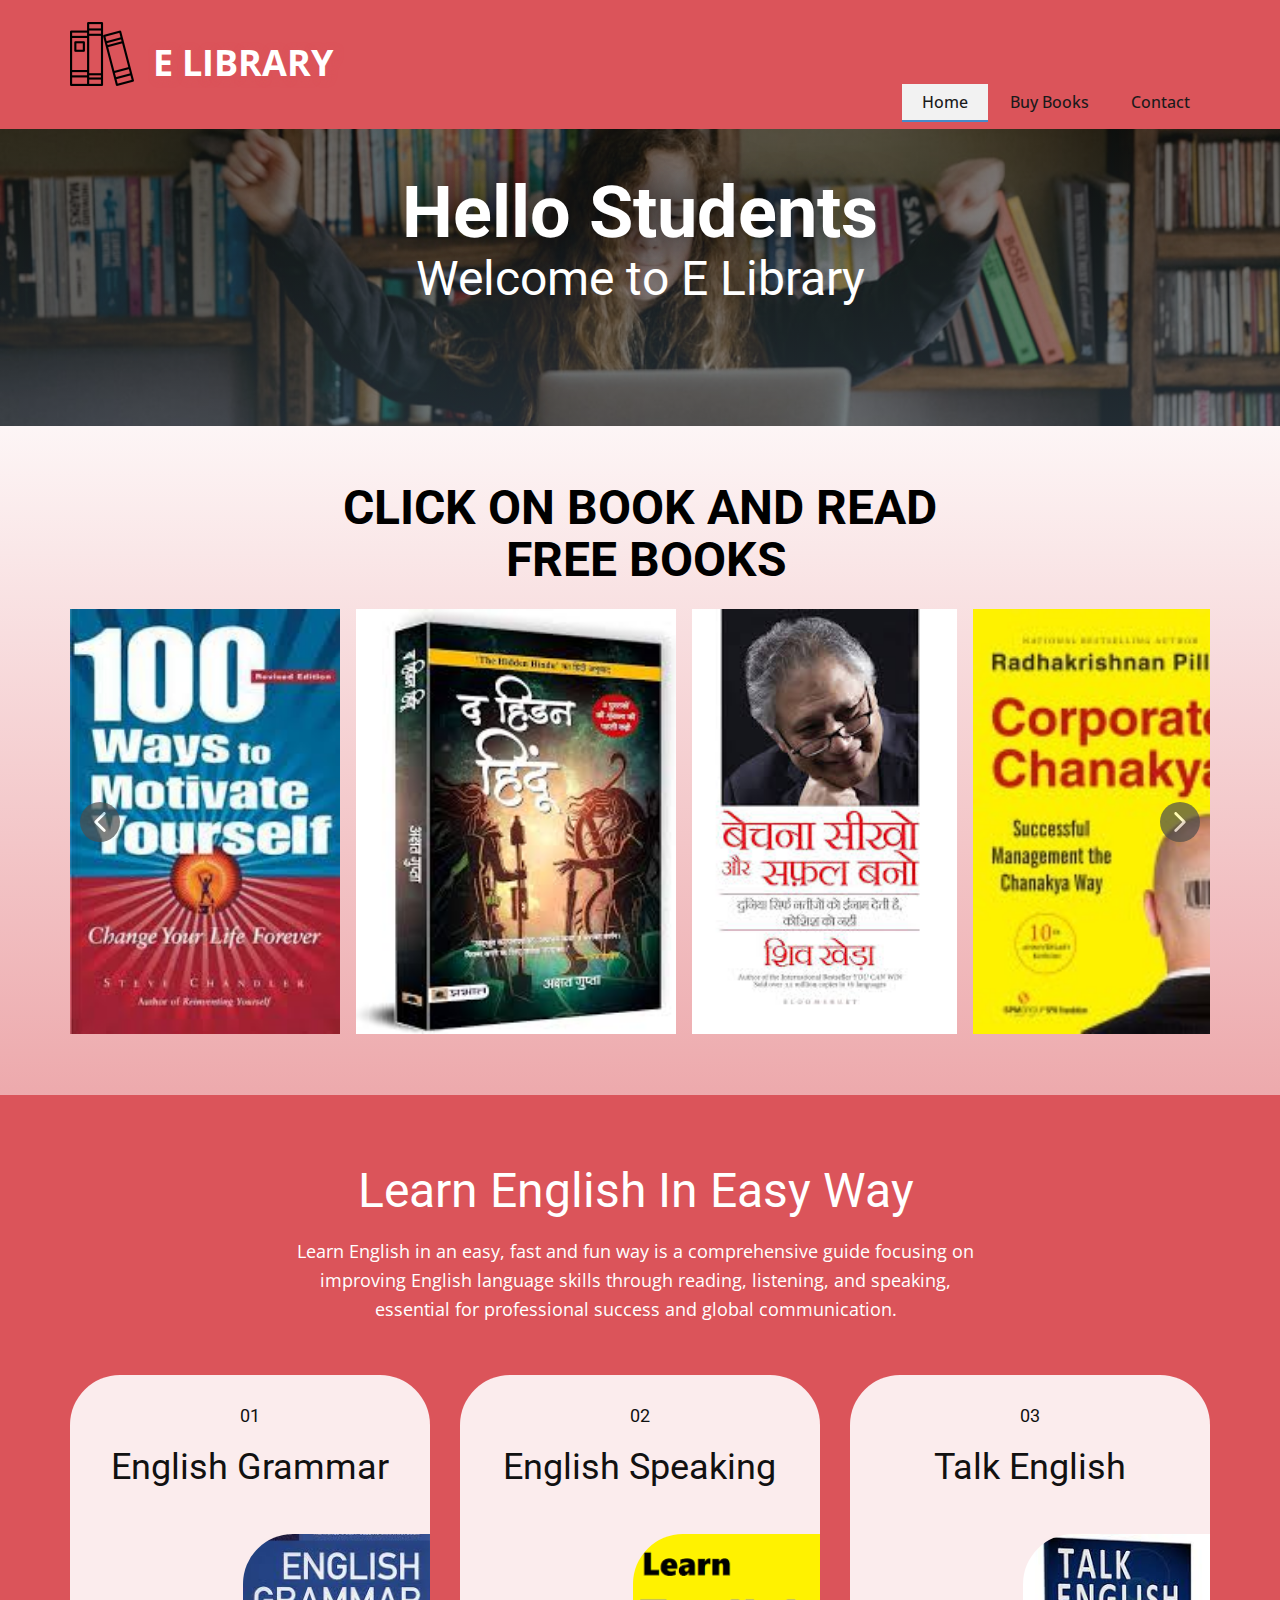
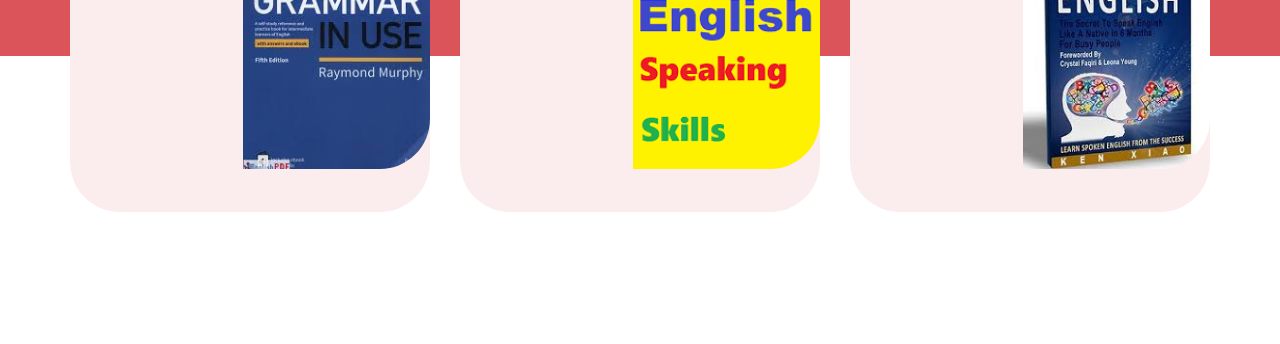
<file: index.html>
<!DOCTYPE html>
<html style="font-size: 16px;" lang="en"><head>
    <meta name="viewport" content="width=device-width, initial-scale=1.0">
    <meta charset="utf-8">
    <meta name="keywords" content="Hello Students​, Welcome to E​ Library​​, CLICK ON BOOK AND READ FREE BOOKS​">
    <meta name="description" content="">
    <title>Home</title>
    <link rel="stylesheet" href="nicepage.css" media="screen">
<link rel="stylesheet" href="index.css" media="screen">
    <script class="u-script" type= "text/javascript" src="jquery.js" defer=""></script>
    <script class="u-script" type="text/javascript" src="nicepage.js" defer=""></script>
    <meta name="generator" content="Nicepage 7.1.0, nicepage.com">
    <link id="u-theme-google-font" rel="stylesheet" href="https://fonts.googleapis.com/css?family=Roboto:100,100i,300,300i,400,400i,500,500i,700,700i,900,900i|Open+Sans:300,300i,400,400i,500,500i,600,600i,700,700i,800,800i">
    
    
    
    
    
    <script type="application/ld+json">{
		"@context": "http://schema.org",
		"@type": "Organization",
		"name": "",
		"logo": "images/1164620.png"
}</script>
    <meta name="theme-color" content="#478ac9">
    <meta property="og:title" content="Home">
    <meta property="og:type" content="website">
  <meta data-intl-tel-input-cdn-path="intlTelInput/"></head>
  <body data-home-page="Home.html" data-home-page-title="Home" data-path-to-root="./" data-include-products="false" class="u-body u-xl-mode" data-lang="en"><header class="u-clearfix u-header u-palette-2-base" id="sec-d083" data-animation-name="" data-animation-duration="0" data-animation-delay="0" data-animation-direction=""><div class="u-clearfix u-sheet u-sheet-1">
        <a href="#" class="u-image u-logo u-image-1" data-image-width="150" data-image-height="150">
          <img src="images/1164620.png" class="u-logo-image u-logo-image-1">
        </a>
        <p class="u-text u-text-default u-text-1">E LIBRARY </p>
        <nav class="u-menu u-menu-one-level u-offcanvas u-menu-1">
          <div class="menu-collapse" style="font-size: 1rem; letter-spacing: 0px; font-weight: 500;">
            <a class="u-button-style u-custom-active-border-color u-custom-active-color u-custom-border u-custom-border-color u-custom-borders u-custom-hover-border-color u-custom-hover-color u-custom-left-right-menu-spacing u-custom-padding-bottom u-custom-text-active-color u-custom-text-color u-custom-text-decoration u-custom-text-hover-color u-custom-top-bottom-menu-spacing u-hamburger-link u-nav-link u-text-active-palette-1-base u-text-hover-palette-2-base" href="#">
              <svg class="u-svg-link" viewBox="0 0 24 24"><use xlink:href="#menu-hamburger"></use></svg>
              <svg class="u-svg-content" version="1.1" id="menu-hamburger" viewBox="0 0 16 16" x="0px" y="0px" xmlns:xlink="http://www.w3.org/1999/xlink" xmlns="http://www.w3.org/2000/svg"><g><rect y="1" width="16" height="2"></rect><rect y="7" width="16" height="2"></rect><rect y="13" width="16" height="2"></rect>
</g></svg>
            </a>
          </div>
          <div class="u-custom-menu u-nav-container">
            <ul class="u-nav u-spacing-2 u-unstyled u-nav-1"><li class="u-nav-item"><a class="u-active-grey-5 u-border-2 u-border-active-palette-1-base u-border-hover-palette-1-base u-border-no-left u-border-no-right u-border-no-top u-button-style u-hover-grey-10 u-nav-link u-text-active-grey-90 u-text-grey-90 u-text-hover-grey-90" href="./" style="padding: 10px 20px;">Home</a>
</li><li class="u-nav-item"><a class="u-active-grey-5 u-border-2 u-border-active-palette-1-base u-border-hover-palette-1-base u-border-no-left u-border-no-right u-border-no-top u-button-style u-hover-grey-10 u-nav-link u-text-active-grey-90 u-text-grey-90 u-text-hover-grey-90" href="Buy-Books.html" style="padding: 10px 20px;">Buy Books</a>
</li><li class="u-nav-item"><a class="u-active-grey-5 u-border-2 u-border-active-palette-1-base u-border-hover-palette-1-base u-border-no-left u-border-no-right u-border-no-top u-button-style u-hover-grey-10 u-nav-link u-text-active-grey-90 u-text-grey-90 u-text-hover-grey-90" href="Contact.html" style="padding: 10px 20px;">Contact</a>
</li></ul>
          </div>
          <div class="u-custom-menu u-nav-container-collapse">
            <div class="u-black u-container-style u-inner-container-layout u-opacity u-opacity-95 u-sidenav">
              <div class="u-inner-container-layout u-sidenav-overflow">
                <div class="u-menu-close"></div>
                <ul class="u-align-center u-nav u-popupmenu-items u-unstyled u-nav-2"><li class="u-nav-item"><a class="u-button-style u-nav-link" href="./">Home</a>
</li><li class="u-nav-item"><a class="u-button-style u-nav-link" href="Buy-Books.html">Buy Books</a>
</li><li class="u-nav-item"><a class="u-button-style u-nav-link" href="Contact.html">Contact</a>
</li></ul>
              </div>
            </div>
            <div class="u-black u-menu-overlay u-opacity u-opacity-70"></div>
          </div>
        </nav>
      </div></header>
    <section class="u-clearfix u-gradient u-image u-section-1" id="sec-c535">
      <div class="u-clearfix u-sheet u-sheet-1">
        <h1 class="u-text u-text-body-alt-color u-text-default u-text-1">Hello Students </h1>
        <h2 class="u-text u-text-body-alt-color u-text-default u-text-2">Welcome to E​ Library </h2>
      </div>
    </section>
    <section class="u-clearfix u-container-align-center u-gradient u-section-2" id="sec-17ee" data-image-width="2000" data-image-height="1333">
      <div class="u-clearfix u-sheet u-valign-top-md u-valign-top-sm u-valign-top-xs u-sheet-1">
        <h2 class="u-align-center u-text u-text-1">
          <a class="u-active-none u-border-none u-btn u-button-link u-button-style u-hover-none u-none u-text-black u-btn-1" href="#">CLICK ON BOOK AND READ<br>&nbsp;FREE BOOKS 
          </a>
        </h2>
        <div class="u-expanded-width u-gallery u-layout-horizontal u-lightbox u-no-transition u-show-text-on-hover u-width-image u-gallery-1" id="carousel-56d0">
          <div class="u-gallery-inner u-gallery-inner-1" role="listbox"><div class="u-effect-fade u-file-link u-gallery-item u-gallery-item-1" data-href="files/100WaystoMotivateYourselfChangeYourLifeForever.pdf"><div class="u-back-slide" data-image-width="179" data-image-height="282"><img class="u-back-image" src="images/motivbook.jpeg">
</div><div class="u-align-center u-over-slide u-shading u-over-slide-1"></div>
</div><div class="u-effect-fade u-file-link u-gallery-item u-gallery-item-2" data-href="files/PDFTheHiddenHindubookhindi.pdf"><div class="u-back-slide" data-image-width="195" data-image-height="259"><img class="u-back-image" src="images/hindubook.jpeg">
</div><div class="u-align-center u-over-slide u-shading u-over-slide-2"></div>
</div><div class="u-effect-fade u-file-link u-gallery-item u-gallery-item-3" data-href="files/succses.pdf"><div class="u-back-slide" data-image-width="177" data-image-height="284"><img class="u-back-image" src="images/succses.jpeg" alt="">
</div><div class="u-align-center u-over-slide u-shading u-over-slide-3"></div>
</div><div class="u-effect-fade u-file-link u-gallery-item u-gallery-item-4" data-href="files/chankeya.pdf"><div class="u-back-slide" data-image-width="128" data-image-height="197"><img class="u-back-image" src="images/chankeya.jpeg">
</div><div class="u-align-center u-over-slide u-shading u-over-slide-4"></div>
</div><div class="u-effect-fade u-gallery-item u-gallery-item-5"><div class="u-back-slide"><img class="u-back-image" src="images/default-image-7.jpg">
</div><div class="u-align-center u-over-slide u-shading u-over-slide-5"></div>
</div></div>
          <a class="u-absolute-vcenter u-gallery-nav u-gallery-nav-prev u-grey-70 u-icon-circle u-opacity u-opacity-70 u-spacing-10 u-text-white u-gallery-nav-1" href="#" role="button">
            <span aria-hidden="true">
              <svg viewBox="0 0 451.847 451.847"><path d="M97.141,225.92c0-8.095,3.091-16.192,9.259-22.366L300.689,9.27c12.359-12.359,32.397-12.359,44.751,0
c12.354,12.354,12.354,32.388,0,44.748L173.525,225.92l171.903,171.909c12.354,12.354,12.354,32.391,0,44.744
c-12.354,12.365-32.386,12.365-44.745,0l-194.29-194.281C100.226,242.115,97.141,234.018,97.141,225.92z"></path></svg>
            </span>
            <span class="sr-only">
              <svg viewBox="0 0 451.847 451.847"><path d="M97.141,225.92c0-8.095,3.091-16.192,9.259-22.366L300.689,9.27c12.359-12.359,32.397-12.359,44.751,0
c12.354,12.354,12.354,32.388,0,44.748L173.525,225.92l171.903,171.909c12.354,12.354,12.354,32.391,0,44.744
c-12.354,12.365-32.386,12.365-44.745,0l-194.29-194.281C100.226,242.115,97.141,234.018,97.141,225.92z"></path></svg>
            </span>
          </a>
          <a class="u-absolute-vcenter u-gallery-nav u-gallery-nav-next u-grey-70 u-icon-circle u-opacity u-opacity-70 u-spacing-10 u-text-white u-gallery-nav-2" href="#" role="button">
            <span aria-hidden="true">
              <svg viewBox="0 0 451.846 451.847"><path d="M345.441,248.292L151.154,442.573c-12.359,12.365-32.397,12.365-44.75,0c-12.354-12.354-12.354-32.391,0-44.744
L278.318,225.92L106.409,54.017c-12.354-12.359-12.354-32.394,0-44.748c12.354-12.359,32.391-12.359,44.75,0l194.287,194.284
c6.177,6.18,9.262,14.271,9.262,22.366C354.708,234.018,351.617,242.115,345.441,248.292z"></path></svg>
            </span>
            <span class="sr-only">
              <svg viewBox="0 0 451.846 451.847"><path d="M345.441,248.292L151.154,442.573c-12.359,12.365-32.397,12.365-44.75,0c-12.354-12.354-12.354-32.391,0-44.744
L278.318,225.92L106.409,54.017c-12.354-12.359-12.354-32.394,0-44.748c12.354-12.359,32.391-12.359,44.75,0l194.287,194.284
c6.177,6.18,9.262,14.271,9.262,22.366C354.708,234.018,351.617,242.115,345.441,248.292z"></path></svg>
            </span>
          </a>
        </div>
      </div>
    </section>
    <section class="u-clearfix u-valign-top u-section-3" id="carousel_56c8">
      <div class="u-container-style u-expanded-width u-group u-palette-2-base u-group-1">
        <div class="u-container-layout u-container-layout-1">
          <h2 class="u-align-center u-text u-text-1">Learn English In Easy Way </h2>
          <p class="u-align-center u-text u-text-2">Learn English in an easy, fast and fun way is a comprehensive guide focusing on improving English language skills through reading, listening, and speaking, essential for professional success and global communication. </p>
          <div class="u-list u-list-1">
            <div class="u-repeater u-repeater-1">
              <div class="u-container-style u-file-link u-list-item u-palette-2-light-3 u-radius u-repeater-item u-shape-round u-list-item-1" data-href="files/Grammar.pdf">
                <div class="u-container-layout u-similar-container u-container-layout-2">
                  <h6 class="u-align-center u-text u-text-default u-text-3">01</h6>
                  <h3 class="u-align-center u-text u-text-4"> English Grammar</h3>
                  <img class="u-image u-image-round u-radius u-image-1" src="images/garamer.jpeg" alt="" data-image-width="193" data-image-height="261">
                </div>
              </div>
              <div class="u-container-style u-file-link u-list-item u-palette-2-light-3 u-radius u-repeater-item u-shape-round u-list-item-2" data-href="files/eBook.pdf">
                <div class="u-container-layout u-similar-container u-container-layout-3">
                  <h6 class="u-align-center u-text u-text-default u-text-5">02</h6>
                  <h3 class="u-align-center u-text u-text-6"> English Speaking</h3>
                  <img class="u-image u-image-round u-radius u-image-2" src="images/speaking.png" alt="" data-image-width="225" data-image-height="225">
                </div>
              </div>
              <div class="u-container-style u-file-link u-list-item u-palette-2-light-3 u-radius u-repeater-item u-shape-round u-list-item-3" data-href="files/LearnEnglishinaneasyfastandfunway.AngelaCecibelMorenoNovilloCristinaChamorroOrtegaSilviaBejaranoCriollo.pdf">
                <div class="u-container-layout u-similar-container u-container-layout-4">
                  <h6 class="u-align-center u-text u-text-default u-text-7">03</h6>
                  <h3 class="u-align-center u-text u-text-8">Talk English </h3>
                  <img class="u-image u-image-round u-radius u-image-3" src="images/download7.jpeg" alt="" data-image-width="202" data-image-height="249">
                </div>
              </div>
            </div>
          </div>
        </div>
      </div>
    </section>
    
    
    
    
   
  
</body></html>
</file>
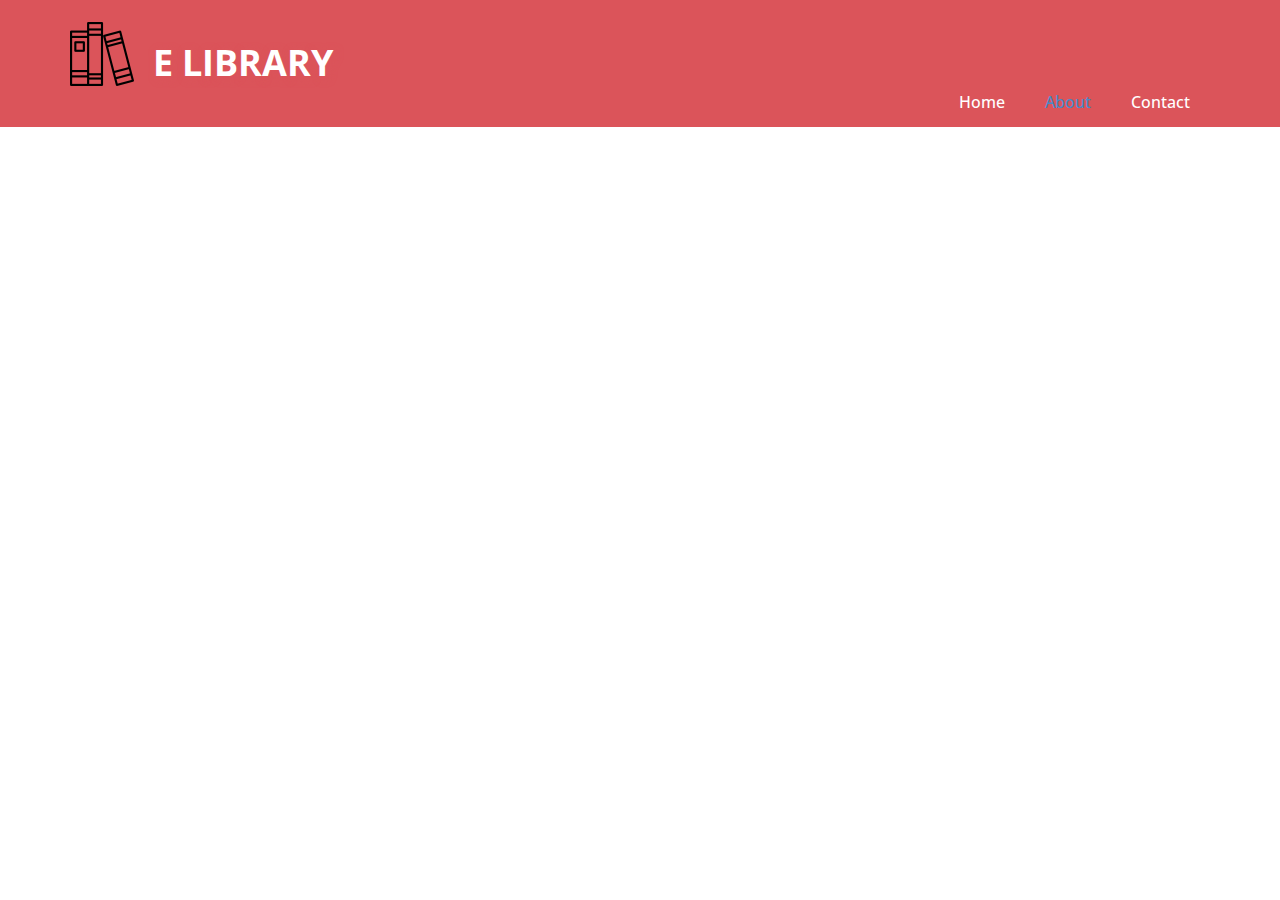
<file: About.html>
<!DOCTYPE html>
<html style="font-size: 16px;" lang="en"><head>
    <meta name="viewport" content="width=device-width, initial-scale=1.0">
    <meta charset="utf-8">
    <meta name="keywords" content="">
    <meta name="description" content="">
    <title>About</title>
    <link rel="stylesheet" href="nicepage.css" media="screen">
<link rel="stylesheet" href="About.css" media="screen">
    <script class="u-script" type="text/javascript" src="jquery.js" defer=""></script>
    <script class="u-script" type="text/javascript" src="nicepage.js" defer=""></script>
    <meta name="generator" content="Nicepage 7.0.3, nicepage.com">
    <link id="u-theme-google-font" rel="stylesheet" href="https://fonts.googleapis.com/css?family=Roboto:100,100i,300,300i,400,400i,500,500i,700,700i,900,900i|Open+Sans:300,300i,400,400i,500,500i,600,600i,700,700i,800,800i">
    
    
    
    <script type="application/ld+json">{
		"@context": "http://schema.org",
		"@type": "Organization",
		"name": "",
		"logo": "images/1164620.png"
}</script>
    <meta name="theme-color" content="#478ac9">
    <meta property="og:title" content="About">
    <meta property="og:type" content="website">
  <meta data-intl-tel-input-cdn-path="intlTelInput/"></head>
  <body data-path-to-root="./" data-include-products="false" class="u-body u-xl-mode" data-lang="en"><header class="u-clearfix u-header u-palette-2-base u-header" id="sec-d083"><div class="u-clearfix u-sheet u-sheet-1">
        <a href="#" class="u-image u-logo u-image-1" data-image-width="150" data-image-height="150">
          <img src="images/1164620.png" class="u-logo-image u-logo-image-1">
        </a>
        <p class="u-text u-text-default u-text-1">E LIBRARY </p>
        <nav class="u-menu u-menu-one-level u-offcanvas u-menu-1">
          <div class="menu-collapse" style="font-size: 1rem; letter-spacing: 0px;">
            <a class="u-button-style u-custom-left-right-menu-spacing u-custom-padding-bottom u-custom-top-bottom-menu-spacing u-hamburger-link u-nav-link u-text-active-palette-1-base u-text-hover-palette-2-base" href="#">
              <svg class="u-svg-link" viewBox="0 0 24 24"><use xlink:href="#menu-hamburger"></use></svg>
              <svg class="u-svg-content" version="1.1" id="menu-hamburger" viewBox="0 0 16 16" x="0px" y="0px" xmlns:xlink="http://www.w3.org/1999/xlink" xmlns="http://www.w3.org/2000/svg"><g><rect y="1" width="16" height="2"></rect><rect y="7" width="16" height="2"></rect><rect y="13" width="16" height="2"></rect>
</g></svg>
            </a>
          </div>
          <div class="u-nav-container">
            <ul class="u-nav u-unstyled u-nav-1"><li class="u-nav-item"><a class="u-button-style u-nav-link u-text-active-palette-1-base u-text-hover-palette-2-base" href="./" style="padding: 10px 20px;">Home</a>
</li><li class="u-nav-item"><a class="u-button-style u-nav-link u-text-active-palette-1-base u-text-hover-palette-2-base" href="About.html" style="padding: 10px 20px;">About</a>
</li><li class="u-nav-item"><a class="u-button-style u-nav-link u-text-active-palette-1-base u-text-hover-palette-2-base" href="Contact.html" style="padding: 10px 20px;">Contact</a>
</li></ul>
          </div>
          <div class="u-nav-container-collapse">
            <div class="u-black u-container-style u-inner-container-layout u-opacity u-opacity-95 u-sidenav">
              <div class="u-inner-container-layout u-sidenav-overflow">
                <div class="u-menu-close"></div>
                <ul class="u-align-center u-nav u-popupmenu-items u-unstyled u-nav-2"><li class="u-nav-item"><a class="u-button-style u-nav-link" href="./">Home</a>
</li><li class="u-nav-item"><a class="u-button-style u-nav-link" href="About.html">About</a>
</li><li class="u-nav-item"><a class="u-button-style u-nav-link" href="Contact.html">Contact</a>
</li></ul>
              </div>
            </div>
            <div class="u-black u-menu-overlay u-opacity u-opacity-70"></div>
          </div>
        </nav>
      </div></header>
    <section class="u-clearfix u-section-1" id="sec-c4b5">
      <div class="u-clearfix u-sheet u-sheet-1"></div>
    </section>
    
    
    
    
</body></html>
</file>
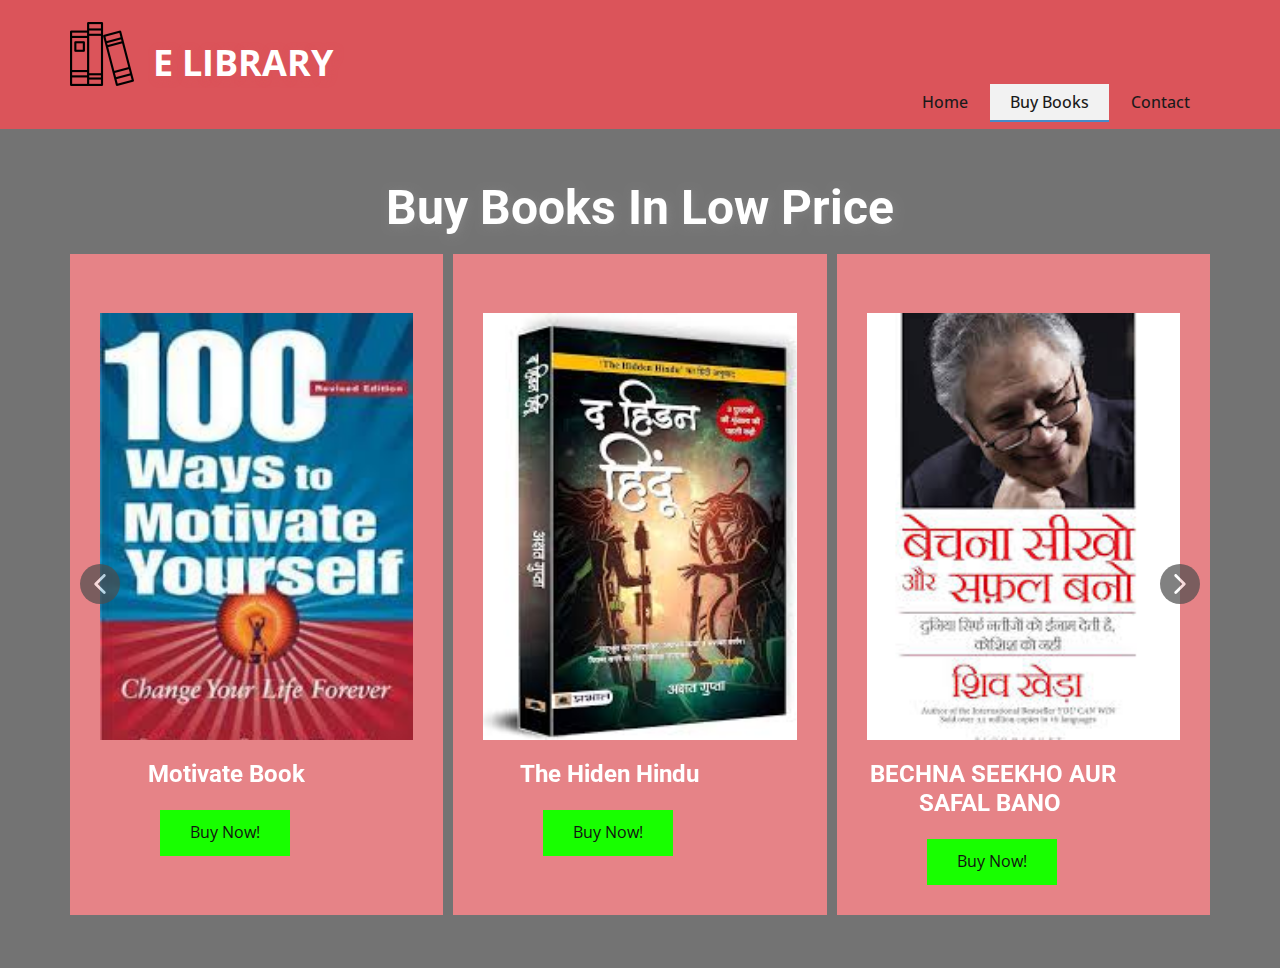
<file: Buy-Books.html>
<!DOCTYPE html>
<html style="font-size: 16px;" lang="en"><head>
    <meta name="viewport" content="width=device-width, initial-scale=1.0">
    <meta charset="utf-8">
    <meta name="keywords" content="Buy Books In Low Price​">
    <meta name="description" content="">
    <title>Buy Books</title>
    <link rel="stylesheet" href="nicepage.css" media="screen">
<link rel="stylesheet" href="Buy-Books.css" media="screen">
    <script class="u-script" type="text/javascript" src="jquery.js" defer=""></script>
    <script class="u-script" type="text/javascript" src="nicepage.js" defer=""></script>
    <meta name="generator" content="Nicepage 7.1.0, nicepage.com">
    <link id="u-theme-google-font" rel="stylesheet" href="https://fonts.googleapis.com/css?family=Roboto:100,100i,300,300i,400,400i,500,500i,700,700i,900,900i|Open+Sans:300,300i,400,400i,500,500i,600,600i,700,700i,800,800i">
    
    
    
    <script type="application/ld+json">{
		"@context": "http://schema.org",
		"@type": "Organization",
		"name": "",
		"logo": "images/1164620.png"
}</script>
    <meta name="theme-color" content="#478ac9">
    <meta property="og:title" content="Buy Books">
    <meta property="og:type" content="website">
  <meta data-intl-tel-input-cdn-path="intlTelInput/"></head>
  <body data-path-to-root="./" data-include-products="false" class="u-body u-xl-mode" data-lang="en"><header class="u-clearfix u-header u-palette-2-base" id="sec-d083" data-animation-name="" data-animation-duration="0" data-animation-delay="0" data-animation-direction=""><div class="u-clearfix u-sheet u-sheet-1">
        <a href="#" class="u-image u-logo u-image-1" data-image-width="150" data-image-height="150">
          <img src="images/1164620.png" class="u-logo-image u-logo-image-1">
        </a>
        <p class="u-text u-text-default u-text-1">E LIBRARY </p>
        <nav class="u-menu u-menu-one-level u-offcanvas u-menu-1">
          <div class="menu-collapse" style="font-size: 1rem; letter-spacing: 0px; font-weight: 500;">
            <a class="u-button-style u-custom-active-border-color u-custom-active-color u-custom-border u-custom-border-color u-custom-borders u-custom-hover-border-color u-custom-hover-color u-custom-left-right-menu-spacing u-custom-padding-bottom u-custom-text-active-color u-custom-text-color u-custom-text-decoration u-custom-text-hover-color u-custom-top-bottom-menu-spacing u-hamburger-link u-nav-link u-text-active-palette-1-base u-text-hover-palette-2-base" href="#">
              <svg class="u-svg-link" viewBox="0 0 24 24"><use xlink:href="#menu-hamburger"></use></svg>
              <svg class="u-svg-content" version="1.1" id="menu-hamburger" viewBox="0 0 16 16" x="0px" y="0px" xmlns:xlink="http://www.w3.org/1999/xlink" xmlns="http://www.w3.org/2000/svg"><g><rect y="1" width="16" height="2"></rect><rect y="7" width="16" height="2"></rect><rect y="13" width="16" height="2"></rect>
</g></svg>
            </a>
          </div>
          <div class="u-custom-menu u-nav-container">
            <ul class="u-nav u-spacing-2 u-unstyled u-nav-1"><li class="u-nav-item"><a class="u-active-grey-5 u-border-2 u-border-active-palette-1-base u-border-hover-palette-1-base u-border-no-left u-border-no-right u-border-no-top u-button-style u-hover-grey-10 u-nav-link u-text-active-grey-90 u-text-grey-90 u-text-hover-grey-90" href="./" style="padding: 10px 20px;">Home</a>
</li><li class="u-nav-item"><a class="u-active-grey-5 u-border-2 u-border-active-palette-1-base u-border-hover-palette-1-base u-border-no-left u-border-no-right u-border-no-top u-button-style u-hover-grey-10 u-nav-link u-text-active-grey-90 u-text-grey-90 u-text-hover-grey-90" href="Buy-Books.html" style="padding: 10px 20px;">Buy Books</a>
</li><li class="u-nav-item"><a class="u-active-grey-5 u-border-2 u-border-active-palette-1-base u-border-hover-palette-1-base u-border-no-left u-border-no-right u-border-no-top u-button-style u-hover-grey-10 u-nav-link u-text-active-grey-90 u-text-grey-90 u-text-hover-grey-90" href="Contact.html" style="padding: 10px 20px;">Contact</a>
</li></ul>
          </div>
          <div class="u-custom-menu u-nav-container-collapse">
            <div class="u-black u-container-style u-inner-container-layout u-opacity u-opacity-95 u-sidenav">
              <div class="u-inner-container-layout u-sidenav-overflow">
                <div class="u-menu-close"></div>
                <ul class="u-align-center u-nav u-popupmenu-items u-unstyled u-nav-2"><li class="u-nav-item"><a class="u-button-style u-nav-link" href="./">Home</a>
</li><li class="u-nav-item"><a class="u-button-style u-nav-link" href="Buy-Books.html">Buy Books</a>
</li><li class="u-nav-item"><a class="u-button-style u-nav-link" href="Contact.html">Contact</a>
</li></ul>
              </div>
            </div>
            <div class="u-black u-menu-overlay u-opacity u-opacity-70"></div>
          </div>
        </nav>
      </div></header>
    <section class="u-align-center u-clearfix u-container-align-center u-shading u-video u-section-1" id="sec-d2b1">
      <div class="u-background-video u-expanded">
        <div class="embed-responsive embed-responsive-1">
          <iframe style="position: absolute;top: 0;left: 0;width: 100%;height: 100%;" class="embed-responsive-item" src="https://www.youtube.com/embed/VkBnNxneA_A?playlist=VkBnNxneA_A&amp;loop=1&amp;mute=1&amp;showinfo=0&amp;controls=0&amp;start=0&amp;autoplay=1" data-autoplay="1" frameborder="0" allowfullscreen=""></iframe>
        </div>
        <div class="u-video-shading" style="background-image: linear-gradient(0deg, rgba(0,0,0,0.55), rgba(0,0,0,0.55));"></div>
      </div>
      <div class="u-clearfix u-sheet u-sheet-1">
        <h2 class="u-align-center u-text u-text-default u-text-1">Buy Books In Low Price <span style="font-weight: 700;"></span>
        </h2>
        <div class="u-expanded-width u-layout-horizontal u-list u-list-1">
          <div class="u-repeater u-repeater-1">
            <div class="u-align-center u-container-align-center u-container-style u-list-item u-palette-2-light-1 u-repeater-item">
              <div class="u-container-layout u-similar-container u-container-layout-1">
                <img class="u-expanded-width u-image u-image-1" src="images/motivbook.jpeg" data-image-width="179" data-image-height="282">
                <h4 class="u-text u-text-2">Motivate Book</h4>
                <a href="https://amzn.in/d/hOIsXVa" class="u-border-none u-btn u-button-style u-custom-color-2 u-btn-1">Buy Now! </a>
              </div>
            </div>
            <div class="u-align-center u-container-align-center u-container-style u-list-item u-palette-2-light-1 u-repeater-item">
              <div class="u-container-layout u-similar-container u-container-layout-2">
                <img class="u-expanded-width u-image u-image-2" src="images/hindubook.jpeg" data-image-width="195" data-image-height="259">
                <h4 class="u-text u-text-3">The Hiden​ Hindu</h4>
                <a href="https://amzn.in/d/fjgBPco" class="u-btn u-button-style u-custom-color-2 u-btn-2">Buy Now! </a>
              </div>
            </div>
            <div class="u-align-center u-container-align-center u-container-style u-list-item u-palette-2-light-1 u-repeater-item">
              <div class="u-container-layout u-similar-container u-container-layout-3">
                <img class="u-expanded-width u-image u-image-3" src="images/succses.jpeg" data-image-width="177" data-image-height="284">
                <h4 class="u-text u-text-4">BECHNA SEEKHO AUR SAFAL BANO&nbsp; </h4>
                <a href="https://amzn.in/d/9TlmQJF" class="u-border-none u-btn u-button-style u-custom-color-2 u-btn-3">Buy Now! </a>
              </div>
            </div>
            <div class="u-align-center u-container-align-center u-container-style u-list-item u-palette-2-light-1 u-repeater-item">
              <div class="u-container-layout u-similar-container u-container-layout-4">
                <img class="u-expanded-width u-image u-image-4" src="images/chankeya.jpeg" data-image-width="128" data-image-height="197">
                <h4 class="u-text u-text-5">Corporate Chanakya </h4>
                <a href="https://amzn.in/d/7e4bT8b" class="u-btn u-button-style u-custom-color-2 u-btn-4">Buy Now! </a>
              </div>
            </div>
          </div>
          <a class="u-gallery-nav u-gallery-nav-prev u-grey-70 u-icon-circle u-opacity u-opacity-70 u-spacing-10 u-text-white u-gallery-nav-1" href="#" role="button">
            <span aria-hidden="true">
              <svg viewBox="0 0 451.847 451.847"><path d="M97.141,225.92c0-8.095,3.091-16.192,9.259-22.366L300.689,9.27c12.359-12.359,32.397-12.359,44.751,0
c12.354,12.354,12.354,32.388,0,44.748L173.525,225.92l171.903,171.909c12.354,12.354,12.354,32.391,0,44.744
c-12.354,12.365-32.386,12.365-44.745,0l-194.29-194.281C100.226,242.115,97.141,234.018,97.141,225.92z"></path></svg>
            </span>
            <span class="sr-only">
              <svg viewBox="0 0 451.847 451.847"><path d="M97.141,225.92c0-8.095,3.091-16.192,9.259-22.366L300.689,9.27c12.359-12.359,32.397-12.359,44.751,0
c12.354,12.354,12.354,32.388,0,44.748L173.525,225.92l171.903,171.909c12.354,12.354,12.354,32.391,0,44.744
c-12.354,12.365-32.386,12.365-44.745,0l-194.29-194.281C100.226,242.115,97.141,234.018,97.141,225.92z"></path></svg>
            </span>
          </a>
          <a class="u-gallery-nav u-gallery-nav-next u-grey-70 u-icon-circle u-opacity u-opacity-70 u-spacing-10 u-text-white u-gallery-nav-2" href="#" role="button">
            <span aria-hidden="true">
              <svg viewBox="0 0 451.846 451.847"><path d="M345.441,248.292L151.154,442.573c-12.359,12.365-32.397,12.365-44.75,0c-12.354-12.354-12.354-32.391,0-44.744
L278.318,225.92L106.409,54.017c-12.354-12.359-12.354-32.394,0-44.748c12.354-12.359,32.391-12.359,44.75,0l194.287,194.284
c6.177,6.18,9.262,14.271,9.262,22.366C354.708,234.018,351.617,242.115,345.441,248.292z"></path></svg>
            </span>
            <span class="sr-only">
              <svg viewBox="0 0 451.846 451.847"><path d="M345.441,248.292L151.154,442.573c-12.359,12.365-32.397,12.365-44.75,0c-12.354-12.354-12.354-32.391,0-44.744
L278.318,225.92L106.409,54.017c-12.354-12.359-12.354-32.394,0-44.748c12.354-12.359,32.391-12.359,44.75,0l194.287,194.284
c6.177,6.18,9.262,14.271,9.262,22.366C354.708,234.018,351.617,242.115,345.441,248.292z"></path></svg>
            </span>
          </a>
        </div>
      </div>
    </section>
    
    
    
    
</body></html>
</file>
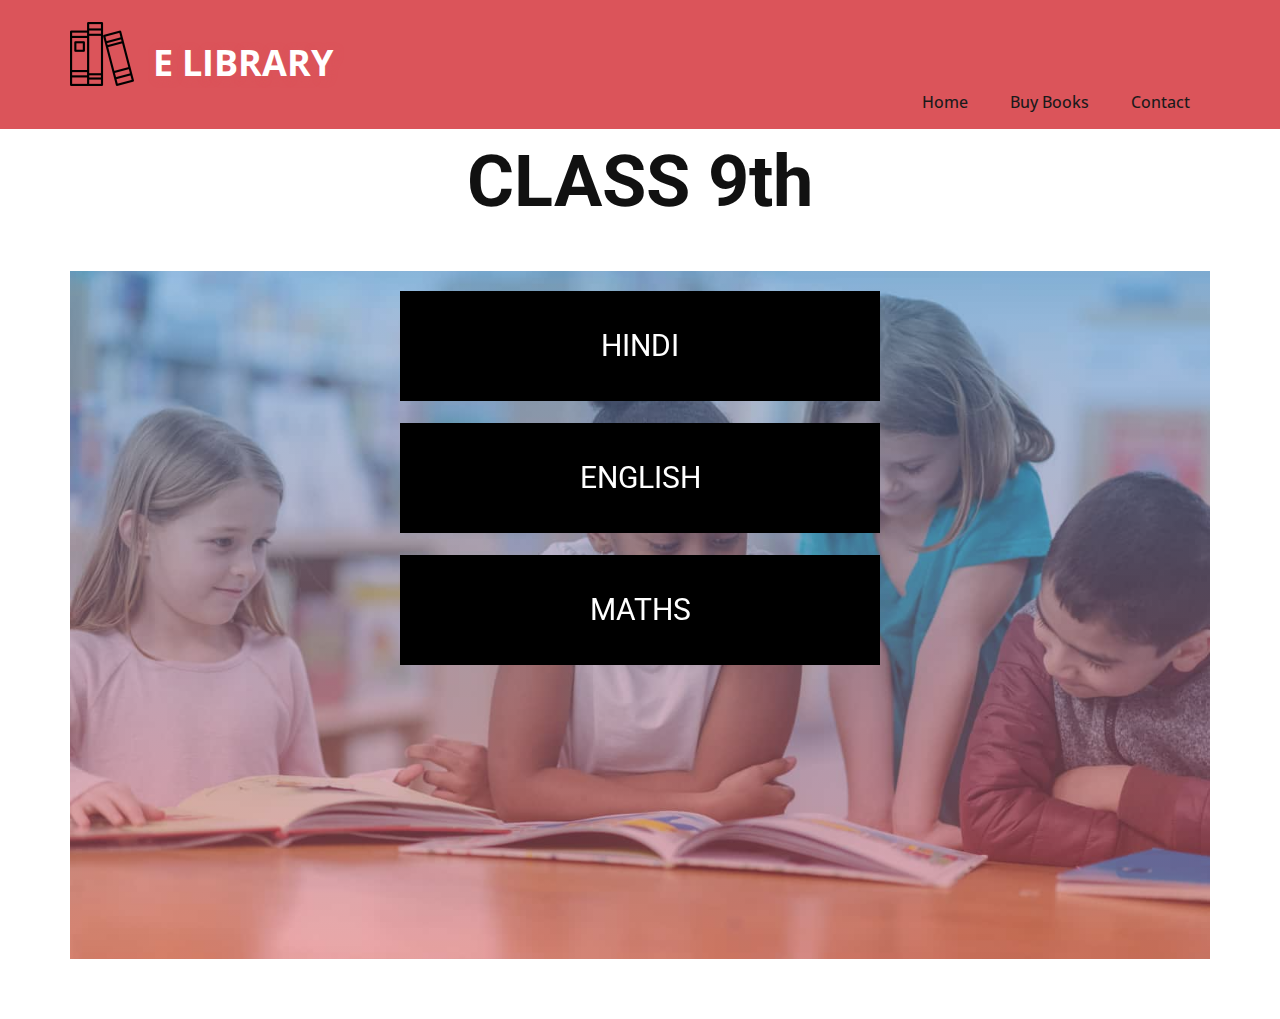
<file: class-9th.html>
<!DOCTYPE html>
<html style="font-size: 16px;" lang="en"><head>
    <meta name="viewport" content="width=device-width, initial-scale=1.0">
    <meta charset="utf-8">
    <meta name="keywords" content="CLASS 9th​">
    <meta name="description" content="">
    <title>class 9th</title>
    <link rel="stylesheet" href="nicepage.css" media="screen">
<link rel="stylesheet" href="class-9th.css" media="screen">
    <script class="u-script" type="text/javascript" src="jquery.js" defer=""></script>
    <script class="u-script" type="text/javascript" src="nicepage.js" defer=""></script>
    <meta name="generator" content="Nicepage 7.1.0, nicepage.com">
    <link id="u-theme-google-font" rel="stylesheet" href="https://fonts.googleapis.com/css?family=Roboto:100,100i,300,300i,400,400i,500,500i,700,700i,900,900i|Open+Sans:300,300i,400,400i,500,500i,600,600i,700,700i,800,800i">
    
    
    
    
    <script type="application/ld+json">{
		"@context": "http://schema.org",
		"@type": "Organization",
		"name": "",
		"logo": "images/1164620.png"
}</script>
    <meta name="theme-color" content="#478ac9">
    <meta property="og:title" content="class 9th">
    <meta property="og:type" content="website">
  <meta data-intl-tel-input-cdn-path="intlTelInput/"></head>
  <body data-path-to-root="./" data-include-products="false" class="u-body u-xl-mode" data-lang="en"><header class="u-clearfix u-header u-palette-2-base" id="sec-d083" data-animation-name="" data-animation-duration="0" data-animation-delay="0" data-animation-direction=""><div class="u-clearfix u-sheet u-sheet-1">
        <a href="#" class="u-image u-logo u-image-1" data-image-width="150" data-image-height="150">
          <img src="images/1164620.png" class="u-logo-image u-logo-image-1">
        </a>
        <p class="u-text u-text-default u-text-1">E LIBRARY </p>
        <nav class="u-menu u-menu-one-level u-offcanvas u-menu-1">
          <div class="menu-collapse" style="font-size: 1rem; letter-spacing: 0px; font-weight: 500;">
            <a class="u-button-style u-custom-active-border-color u-custom-active-color u-custom-border u-custom-border-color u-custom-borders u-custom-hover-border-color u-custom-hover-color u-custom-left-right-menu-spacing u-custom-padding-bottom u-custom-text-active-color u-custom-text-color u-custom-text-decoration u-custom-text-hover-color u-custom-top-bottom-menu-spacing u-hamburger-link u-nav-link u-text-active-palette-1-base u-text-hover-palette-2-base" href="#">
              <svg class="u-svg-link" viewBox="0 0 24 24"><use xlink:href="#menu-hamburger"></use></svg>
              <svg class="u-svg-content" version="1.1" id="menu-hamburger" viewBox="0 0 16 16" x="0px" y="0px" xmlns:xlink="http://www.w3.org/1999/xlink" xmlns="http://www.w3.org/2000/svg"><g><rect y="1" width="16" height="2"></rect><rect y="7" width="16" height="2"></rect><rect y="13" width="16" height="2"></rect>
</g></svg>
            </a>
          </div>
          <div class="u-custom-menu u-nav-container">
            <ul class="u-nav u-spacing-2 u-unstyled u-nav-1"><li class="u-nav-item"><a class="u-active-grey-5 u-border-2 u-border-active-palette-1-base u-border-hover-palette-1-base u-border-no-left u-border-no-right u-border-no-top u-button-style u-hover-grey-10 u-nav-link u-text-active-grey-90 u-text-grey-90 u-text-hover-grey-90" href="./" style="padding: 10px 20px;">Home</a>
</li><li class="u-nav-item"><a class="u-active-grey-5 u-border-2 u-border-active-palette-1-base u-border-hover-palette-1-base u-border-no-left u-border-no-right u-border-no-top u-button-style u-hover-grey-10 u-nav-link u-text-active-grey-90 u-text-grey-90 u-text-hover-grey-90" href="Buy-Books.html" style="padding: 10px 20px;">Buy Books</a>
</li><li class="u-nav-item"><a class="u-active-grey-5 u-border-2 u-border-active-palette-1-base u-border-hover-palette-1-base u-border-no-left u-border-no-right u-border-no-top u-button-style u-hover-grey-10 u-nav-link u-text-active-grey-90 u-text-grey-90 u-text-hover-grey-90" href="Contact.html" style="padding: 10px 20px;">Contact</a>
</li></ul>
          </div>
          <div class="u-custom-menu u-nav-container-collapse">
            <div class="u-black u-container-style u-inner-container-layout u-opacity u-opacity-95 u-sidenav">
              <div class="u-inner-container-layout u-sidenav-overflow">
                <div class="u-menu-close"></div>
                <ul class="u-align-center u-nav u-popupmenu-items u-unstyled u-nav-2"><li class="u-nav-item"><a class="u-button-style u-nav-link" href="./">Home</a>
</li><li class="u-nav-item"><a class="u-button-style u-nav-link" href="Buy-Books.html">Buy Books</a>
</li><li class="u-nav-item"><a class="u-button-style u-nav-link" href="Contact.html">Contact</a>
</li></ul>
              </div>
            </div>
            <div class="u-black u-menu-overlay u-opacity u-opacity-70"></div>
          </div>
        </nav>
      </div></header>
    <section class="u-clearfix u-section-1" id="sec-3252">
      <div class="u-clearfix u-sheet u-sheet-1">
        <h1 class="u-text u-text-default u-text-1">CLASS 9th </h1>
      </div>
    </section>
    <section class="u-clearfix u-container-align-center u-section-2" id="carousel_3eb8">
      <div class="u-clearfix u-sheet u-sheet-1">
        <div class="data-layout-selected u-clearfix u-expanded-width u-gutter-20 u-layout-wrap u-layout-wrap-1">
          <div class="u-layout">
            <div class="u-layout-row">
              <div class="u-container-align-center u-container-style u-gradient u-image u-layout-cell u-shape-rectangle u-size-60 u-image-1">
                <div class="u-container-layout u-container-layout-1">
                  <div class="u-list u-list-1">
                    <div class="u-repeater u-repeater-1">
                      <div class="u-black u-container-align-center u-container-style u-file-link u-list-item u-repeater-item u-list-item-1" data-href="files/ihks1dd.zip" data-animation-name="customAnimationIn" data-animation-duration="1500">
                        <div class="u-container-layout u-similar-container u-valign-middle u-container-layout-2">
                          <h4 class="u-align-center u-text u-text-default u-text-1">HINDI </h4>
                        </div>
                      </div>
                      <div class="u-black u-container-align-center u-container-style u-list-item u-repeater-item u-list-item-2" data-href="#" data-animation-direction="Up" data-animation-name="customAnimationIn" data-animation-duration="1500" data-animation-delay="250">
                        <div class="u-container-layout u-similar-container u-valign-middle u-container-layout-3">
                          <h4 class="u-align-center u-text u-text-default u-text-2"> ENGLISH</h4>
                        </div>
                      </div>
                      <div class="u-black u-container-align-center u-container-style u-list-item u-repeater-item u-list-item-3" data-href="#" data-animation-direction="Up" data-animation-name="customAnimationIn" data-animation-duration="1500" data-animation-delay="500">
                        <div class="u-container-layout u-similar-container u-valign-middle u-container-layout-4">
                          <h4 class="u-align-center u-text u-text-default u-text-3"> MATHS</h4>
                        </div>
                      </div>
                      <div class="u-black u-container-align-center u-container-style u-list-item u-repeater-item u-list-item-4" data-href="#" data-animation-direction="Up" data-animation-name="customAnimationIn" data-animation-duration="1500" data-animation-delay="750">
                        <div class="u-container-layout u-similar-container u-valign-middle u-container-layout-5">
                          <h4 class="u-align-center u-text u-text-default u-text-4">SCIENCE </h4>
                        </div>
                      </div>
                      <div class="u-black u-container-align-center u-container-style u-list-item u-repeater-item u-list-item-5" data-href="#" data-animation-direction="Up" data-animation-name="customAnimationIn" data-animation-duration="1500" data-animation-delay="750">
                        <div class="u-container-layout u-similar-container u-valign-middle u-container-layout-6">
                          <h4 class="u-align-center u-text u-text-default u-text-5">SOCIAL SCIENCE </h4>
                        </div>
                      </div>
                    </div>
                  </div>
                </div>
              </div>
            </div>
          </div>
        </div>
      </div>
    </section>
    
    
    
    
   
  
</body></html>
</file>
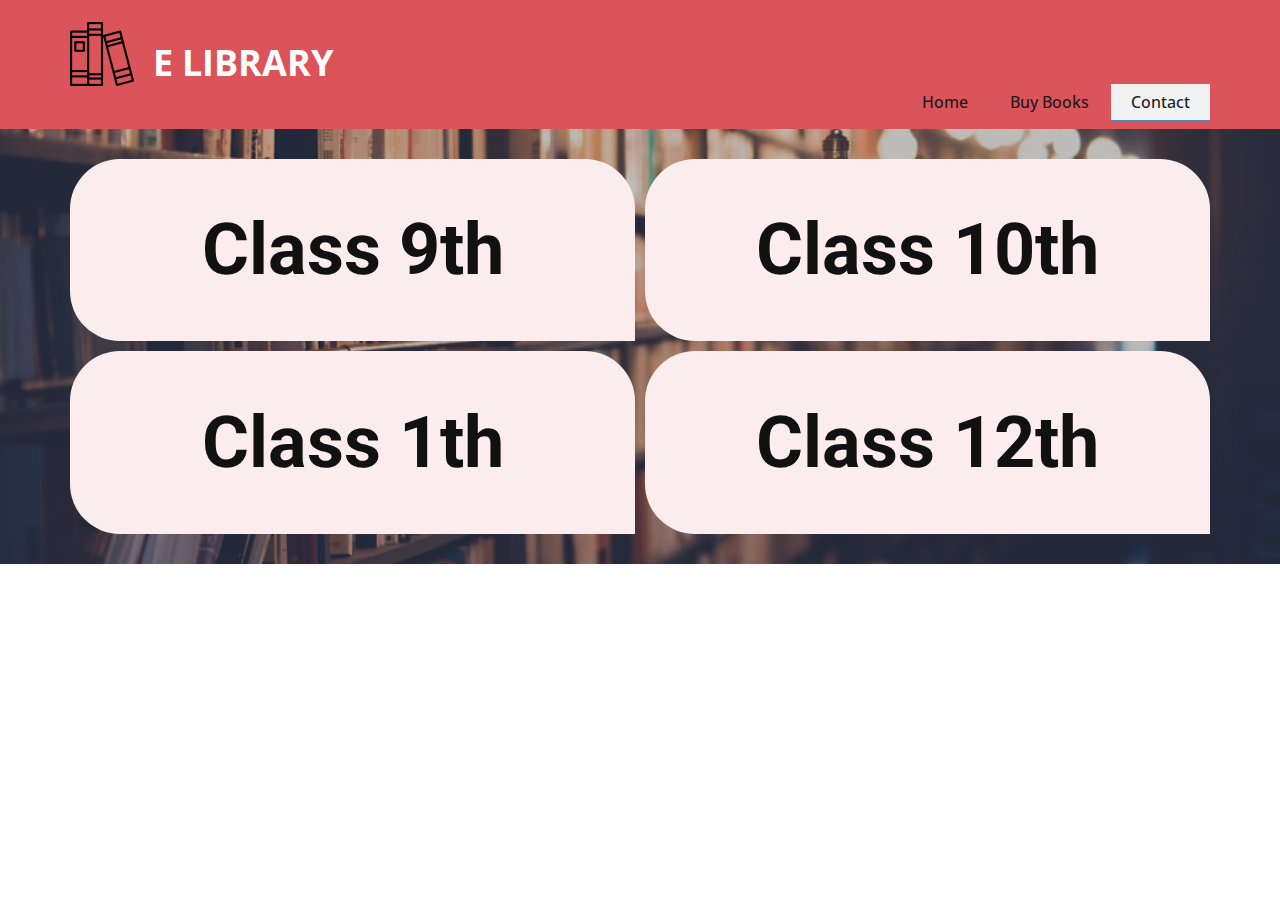
<file: Contact.html>
<!DOCTYPE html>
<html style="font-size: 16px;" lang="en"><head>
    <meta name="viewport" content="width=device-width, initial-scale=1.0">
    <meta charset="utf-8">
    <meta name="keywords" content="Class 9th​, Class 10th​, Class 11th​, Class 12th​">
    <meta name="description" content="">
    <title>Contact</title>
    <link rel="stylesheet" href="nicepage.css" media="screen">
<link rel="stylesheet" href="Contact.css" media="screen">
    <script class="u-script" type="text/javascript" src="jquery.js" defer=""></script>
    <script class="u-script" type="text/javascript" src="nicepage.js" defer=""></script>
    <meta name="generator" content="Nicepage 7.1.0, nicepage.com">
    <link id="u-theme-google-font" rel="stylesheet" href="https://fonts.googleapis.com/css?family=Roboto:100,100i,300,300i,400,400i,500,500i,700,700i,900,900i|Open+Sans:300,300i,400,400i,500,500i,600,600i,700,700i,800,800i">
    
    
    
    <script type="application/ld+json">{
		"@context": "http://schema.org",
		"@type": "Organization",
		"name": "",
		"logo": "images/1164620.png"
}</script>
    <meta name="theme-color" content="#478ac9">
    <meta property="og:title" content="Contact">
    <meta property="og:type" content="website">
  <meta data-intl-tel-input-cdn-path="intlTelInput/"></head>
  <body data-path-to-root="./" data-include-products="false" class="u-body u-xl-mode" data-lang="en"><header class="u-clearfix u-header u-palette-2-base" id="sec-d083" data-animation-name="" data-animation-duration="0" data-animation-delay="0" data-animation-direction=""><div class="u-clearfix u-sheet u-sheet-1">
        <a href="#" class="u-image u-logo u-image-1" data-image-width="150" data-image-height="150">
          <img src="images/1164620.png" class="u-logo-image u-logo-image-1">
        </a>
        <p class="u-text u-text-default u-text-1">E LIBRARY </p>
        <nav class="u-menu u-menu-one-level u-offcanvas u-menu-1">
          <div class="menu-collapse" style="font-size: 1rem; letter-spacing: 0px; font-weight: 500;">
            <a class="u-button-style u-custom-active-border-color u-custom-active-color u-custom-border u-custom-border-color u-custom-borders u-custom-hover-border-color u-custom-hover-color u-custom-left-right-menu-spacing u-custom-padding-bottom u-custom-text-active-color u-custom-text-color u-custom-text-decoration u-custom-text-hover-color u-custom-top-bottom-menu-spacing u-hamburger-link u-nav-link u-text-active-palette-1-base u-text-hover-palette-2-base" href="#">
              <svg class="u-svg-link" viewBox="0 0 24 24"><use xlink:href="#menu-hamburger"></use></svg>
              <svg class="u-svg-content" version="1.1" id="menu-hamburger" viewBox="0 0 16 16" x="0px" y="0px" xmlns:xlink="http://www.w3.org/1999/xlink" xmlns="http://www.w3.org/2000/svg"><g><rect y="1" width="16" height="2"></rect><rect y="7" width="16" height="2"></rect><rect y="13" width="16" height="2"></rect>
</g></svg>
            </a>
          </div>
          <div class="u-custom-menu u-nav-container">
            <ul class="u-nav u-spacing-2 u-unstyled u-nav-1"><li class="u-nav-item"><a class="u-active-grey-5 u-border-2 u-border-active-palette-1-base u-border-hover-palette-1-base u-border-no-left u-border-no-right u-border-no-top u-button-style u-hover-grey-10 u-nav-link u-text-active-grey-90 u-text-grey-90 u-text-hover-grey-90" href="./" style="padding: 10px 20px;">Home</a>
</li><li class="u-nav-item"><a class="u-active-grey-5 u-border-2 u-border-active-palette-1-base u-border-hover-palette-1-base u-border-no-left u-border-no-right u-border-no-top u-button-style u-hover-grey-10 u-nav-link u-text-active-grey-90 u-text-grey-90 u-text-hover-grey-90" href="Buy-Books.html" style="padding: 10px 20px;">Buy Books</a>
</li><li class="u-nav-item"><a class="u-active-grey-5 u-border-2 u-border-active-palette-1-base u-border-hover-palette-1-base u-border-no-left u-border-no-right u-border-no-top u-button-style u-hover-grey-10 u-nav-link u-text-active-grey-90 u-text-grey-90 u-text-hover-grey-90" href="Contact.html" style="padding: 10px 20px;">Contact</a>
</li></ul>
          </div>
          <div class="u-custom-menu u-nav-container-collapse">
            <div class="u-black u-container-style u-inner-container-layout u-opacity u-opacity-95 u-sidenav">
              <div class="u-inner-container-layout u-sidenav-overflow">
                <div class="u-menu-close"></div>
                <ul class="u-align-center u-nav u-popupmenu-items u-unstyled u-nav-2"><li class="u-nav-item"><a class="u-button-style u-nav-link" href="./">Home</a>
</li><li class="u-nav-item"><a class="u-button-style u-nav-link" href="Buy-Books.html">Buy Books</a>
</li><li class="u-nav-item"><a class="u-button-style u-nav-link" href="Contact.html">Contact</a>
</li></ul>
              </div>
            </div>
            <div class="u-black u-menu-overlay u-opacity u-opacity-70"></div>
          </div>
        </nav>
      </div></header>
    <section class="u-clearfix u-image u-shading u-section-1" id="sec-31f9">
      <div class="u-clearfix u-sheet u-valign-middle u-sheet-1">
        <div class="u-expanded-width u-list u-list-1">
          <div class="u-repeater u-repeater-1">
            <div class="u-align-center u-container-align-center u-container-style u-list-item u-palette-2-light-3 u-radius u-repeater-item u-shape-round u-list-item-1" data-animation-name="flash" data-animation-duration="1000" data-animation-delay="0" data-animation-direction="" data-href="#" data-target="_blank">
              <div class="u-container-layout u-similar-container u-valign-middle u-container-layout-1">
                <h1 class="u-text u-text-1">
                  <a class="u-active-none u-border-none u-btn u-button-link u-button-style u-hover-none u-none u-text-body-color u-btn-1" href="class-9th.html">Class 9th </a>
                </h1>
              </div>
            </div>
            <div class="u-align-center u-container-align-center u-container-style u-list-item u-palette-2-light-3 u-radius u-repeater-item u-shape-round u-list-item-2" data-animation-name="flash" data-animation-duration="1000" data-animation-delay="0" data-animation-direction="">
              <div class="u-container-layout u-similar-container u-valign-middle u-container-layout-2">
                <h1 class="u-text u-text-2">Class 10th </h1>
              </div>
            </div>
            <div class="u-align-center u-container-align-center u-container-style u-list-item u-palette-2-light-3 u-radius u-repeater-item u-shape-round u-list-item-3" data-animation-name="flash" data-animation-duration="1000" data-animation-delay="0" data-animation-direction="">
              <div class="u-container-layout u-similar-container u-valign-middle u-container-layout-3">
                <h1 class="u-text u-text-3">Class 1th </h1>
              </div>
            </div>
            <div class="u-align-center u-container-align-center u-container-style u-list-item u-palette-2-light-3 u-radius u-repeater-item u-shape-round u-list-item-4" data-animation-name="flash" data-animation-duration="1000" data-animation-delay="0" data-animation-direction="">
              <div class="u-container-layout u-similar-container u-valign-middle u-container-layout-4">
                <h1 class="u-text u-text-4">Class 12th </h1>
              </div>
            </div>
          </div>
        </div>
      </div>
    </section>
    
    
    
    
    
  
</body></html>
</file>
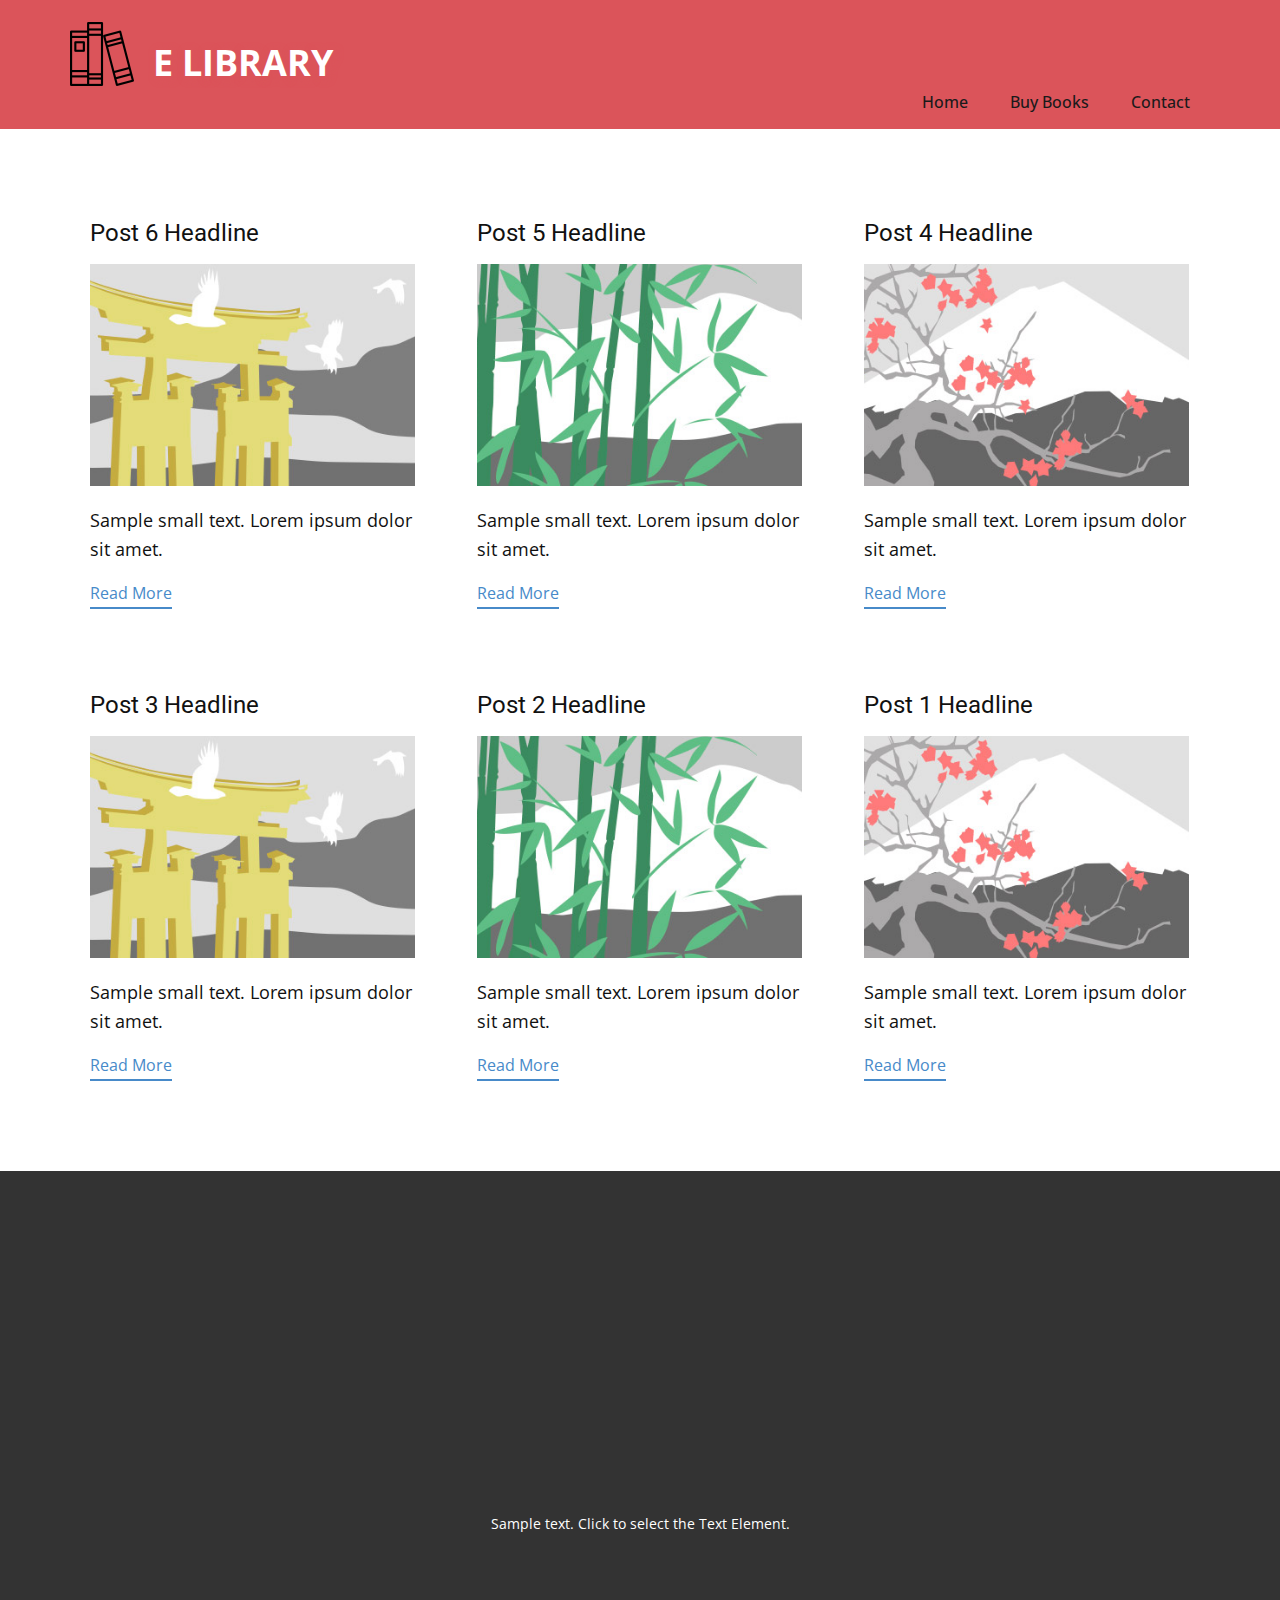
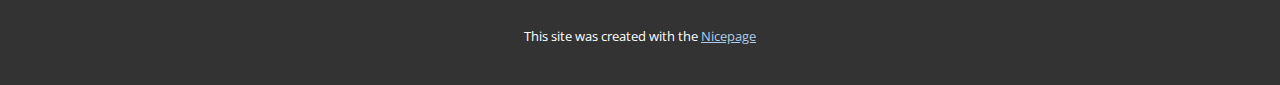
<file: blog/blog.html>
<!DOCTYPE html>
<html style="font-size: 16px;" lang="en"><head>
    <meta name="viewport" content="width=device-width, initial-scale=1.0">
    <meta charset="utf-8">
    <meta name="keywords" content="">
    <meta name="description" content="">
    <title>Blog</title>
    <link rel="stylesheet" href="../nicepage.css" media="screen">
<link rel="stylesheet" href="../Blog-Template.css" media="screen">
    <script class="u-script" type="text/javascript" src="../jquery.js" defer=""></script>
    <script class="u-script" type="text/javascript" src="../nicepage.js" defer=""></script>
    <meta name="generator" content="Nicepage 7.1.0, nicepage.com">
    <link id="u-theme-google-font" rel="stylesheet" href="https://fonts.googleapis.com/css?family=Roboto:100,100i,300,300i,400,400i,500,500i,700,700i,900,900i|Open+Sans:300,300i,400,400i,500,500i,600,600i,700,700i,800,800i">
    
    
    
    <script type="application/ld+json">{
		"@context": "http://schema.org",
		"@type": "Organization",
		"name": "",
		"logo": "images/1164620.png"
}</script>
    <meta name="theme-color" content="#478ac9">
  <meta data-intl-tel-input-cdn-path="intlTelInput/"></head>
  <body data-path-to-root="./" data-include-products="false" class="u-body u-xl-mode" data-lang="en"><header class="u-clearfix u-header u-palette-2-base" id="sec-d083" data-animation-name="" data-animation-duration="0" data-animation-delay="0" data-animation-direction=""><div class="u-clearfix u-sheet u-sheet-1">
        <a href="#" class="u-image u-logo u-image-1" data-image-width="150" data-image-height="150">
          <img src="../images/1164620.png" class="u-logo-image u-logo-image-1">
        </a>
        <p class="u-text u-text-default u-text-1">E LIBRARY </p>
        <nav class="u-menu u-menu-one-level u-offcanvas u-menu-1">
          <div class="menu-collapse" style="font-size: 1rem; letter-spacing: 0px; font-weight: 500;">
            <a class="u-button-style u-custom-active-border-color u-custom-active-color u-custom-border u-custom-border-color u-custom-borders u-custom-hover-border-color u-custom-hover-color u-custom-left-right-menu-spacing u-custom-padding-bottom u-custom-text-active-color u-custom-text-color u-custom-text-decoration u-custom-text-hover-color u-custom-top-bottom-menu-spacing u-hamburger-link u-nav-link u-text-active-palette-1-base u-text-hover-palette-2-base" href="#">
              <svg class="u-svg-link" viewBox="0 0 24 24"><use xlink:href="#menu-hamburger"></use></svg>
              <svg class="u-svg-content" version="1.1" id="menu-hamburger" viewBox="0 0 16 16" x="0px" y="0px" xmlns:xlink="http://www.w3.org/1999/xlink" xmlns="http://www.w3.org/2000/svg"><g><rect y="1" width="16" height="2"></rect><rect y="7" width="16" height="2"></rect><rect y="13" width="16" height="2"></rect>
</g></svg>
            </a>
          </div>
          <div class="u-custom-menu u-nav-container">
            <ul class="u-nav u-spacing-2 u-unstyled u-nav-1"><li class="u-nav-item"><a class="u-active-grey-5 u-border-2 u-border-active-palette-1-base u-border-hover-palette-1-base u-border-no-left u-border-no-right u-border-no-top u-button-style u-hover-grey-10 u-nav-link u-text-active-grey-90 u-text-grey-90 u-text-hover-grey-90" href="../" style="padding: 10px 20px;">Home</a>
</li><li class="u-nav-item"><a class="u-active-grey-5 u-border-2 u-border-active-palette-1-base u-border-hover-palette-1-base u-border-no-left u-border-no-right u-border-no-top u-button-style u-hover-grey-10 u-nav-link u-text-active-grey-90 u-text-grey-90 u-text-hover-grey-90" href="../Buy-Books.html" style="padding: 10px 20px;">Buy Books</a>
</li><li class="u-nav-item"><a class="u-active-grey-5 u-border-2 u-border-active-palette-1-base u-border-hover-palette-1-base u-border-no-left u-border-no-right u-border-no-top u-button-style u-hover-grey-10 u-nav-link u-text-active-grey-90 u-text-grey-90 u-text-hover-grey-90" href="../Contact.html" style="padding: 10px 20px;">Contact</a>
</li></ul>
          </div>
          <div class="u-custom-menu u-nav-container-collapse">
            <div class="u-black u-container-style u-inner-container-layout u-opacity u-opacity-95 u-sidenav">
              <div class="u-inner-container-layout u-sidenav-overflow">
                <div class="u-menu-close"></div>
                <ul class="u-align-center u-nav u-popupmenu-items u-unstyled u-nav-2"><li class="u-nav-item"><a class="u-button-style u-nav-link" href="../">Home</a>
</li><li class="u-nav-item"><a class="u-button-style u-nav-link" href="../Buy-Books.html">Buy Books</a>
</li><li class="u-nav-item"><a class="u-button-style u-nav-link" href="../Contact.html">Contact</a>
</li></ul>
              </div>
            </div>
            <div class="u-black u-menu-overlay u-opacity u-opacity-70"></div>
          </div>
        </nav>
      </div></header>
    <section class="u-clearfix u-section-1" id="sec-9495">
      <div class="u-clearfix u-sheet u-valign-middle u-sheet-1"><!--blog--><!--blog_options_json--><!--{"type":"Recent","source":"","tags":"","count":""}--><!--/blog_options_json-->
        <div class="u-blog u-expanded-width u-repeater u-repeater-1"><!--blog_post-->
          <div class="u-blog-post u-container-style u-repeater-item u-white u-repeater-item-1">
            <div class="u-container-layout u-similar-container u-valign-top u-container-layout-1"><!--blog_post_header-->
              <h4 class="u-blog-control u-text u-text-1">
                <a class="u-post-header-link" href="../blog/post-5.html">Post 6 Headline</a>
              </h4><!--/blog_post_header--><!--blog_post_image-->
              <a class="u-post-header-link" href="../blog/post-5.html"><img alt="" class="u-blog-control u-expanded-width u-image u-image-default u-image-1" src="../images/8ad73f3c.jpeg"></a><!--/blog_post_image--><!--blog_post_content-->
              <div class="u-blog-control u-post-content u-text u-text-2 fr-view">Sample small text. Lorem ipsum dolor sit amet.</div><!--/blog_post_content--><!--blog_post_readmore-->
              <a href="../blog/post-5.html" class="u-blog-control u-border-2 u-border-palette-1-base u-btn u-btn-rectangle u-button-style u-none u-btn-1"><!--blog_post_readmore_content--><!--options_json--><!--{"content":"","defaultValue":"Read More"}--><!--/options_json-->Read More<!--/blog_post_readmore_content--></a><!--/blog_post_readmore-->
            </div>
          </div><div class="u-blog-post u-container-style u-repeater-item u-video-cover u-white">
            <div class="u-container-layout u-similar-container u-valign-top u-container-layout-2"><!--blog_post_header-->
              <h4 class="u-blog-control u-text u-text-3">
                <a class="u-post-header-link" href="../blog/post-4.html">Post 5 Headline</a>
              </h4><!--/blog_post_header--><!--blog_post_image-->
              <a class="u-post-header-link" href="../blog/post-4.html"><img alt="" class="u-blog-control u-expanded-width u-image u-image-default u-image-2" src="../images/68f64b9d.jpeg"></a><!--/blog_post_image--><!--blog_post_content-->
              <div class="u-blog-control u-post-content u-text u-text-4 fr-view">Sample small text. Lorem ipsum dolor sit amet.</div><!--/blog_post_content--><!--blog_post_readmore-->
              <a href="../blog/post-4.html" class="u-blog-control u-border-2 u-border-palette-1-base u-btn u-btn-rectangle u-button-style u-none u-btn-2"><!--blog_post_readmore_content--><!--options_json--><!--{"content":"","defaultValue":"Read More"}--><!--/options_json-->Read More<!--/blog_post_readmore_content--></a><!--/blog_post_readmore-->
            </div>
          </div><div class="u-blog-post u-container-style u-repeater-item u-video-cover u-white">
            <div class="u-container-layout u-similar-container u-valign-top u-container-layout-3"><!--blog_post_header-->
              <h4 class="u-blog-control u-text u-text-5">
                <a class="u-post-header-link" href="../blog/post-3.html">Post 4 Headline</a>
              </h4><!--/blog_post_header--><!--blog_post_image-->
              <a class="u-post-header-link" href="../blog/post-3.html"><img alt="" class="u-blog-control u-expanded-width u-image u-image-default u-image-3" src="../images/0fd3416c.jpeg"></a><!--/blog_post_image--><!--blog_post_content-->
              <div class="u-blog-control u-post-content u-text u-text-6 fr-view">Sample small text. Lorem ipsum dolor sit amet.</div><!--/blog_post_content--><!--blog_post_readmore-->
              <a href="../blog/post-3.html" class="u-blog-control u-border-2 u-border-palette-1-base u-btn u-btn-rectangle u-button-style u-none u-btn-3"><!--blog_post_readmore_content--><!--options_json--><!--{"content":"","defaultValue":"Read More"}--><!--/options_json-->Read More<!--/blog_post_readmore_content--></a><!--/blog_post_readmore-->
            </div>
          </div><div class="u-blog-post u-container-style u-repeater-item u-white u-repeater-item-1">
            <div class="u-container-layout u-similar-container u-valign-top u-container-layout-1"><!--blog_post_header-->
              <h4 class="u-blog-control u-text u-text-1">
                <a class="u-post-header-link" href="../blog/post-2.html">Post 3 Headline</a>
              </h4><!--/blog_post_header--><!--blog_post_image-->
              <a class="u-post-header-link" href="../blog/post-2.html"><img alt="" class="u-blog-control u-expanded-width u-image u-image-default u-image-1" src="../images/8ad73f3c.jpeg"></a><!--/blog_post_image--><!--blog_post_content-->
              <div class="u-blog-control u-post-content u-text u-text-2 fr-view">Sample small text. Lorem ipsum dolor sit amet.</div><!--/blog_post_content--><!--blog_post_readmore-->
              <a href="../blog/post-2.html" class="u-blog-control u-border-2 u-border-palette-1-base u-btn u-btn-rectangle u-button-style u-none u-btn-1"><!--blog_post_readmore_content--><!--options_json--><!--{"content":"","defaultValue":"Read More"}--><!--/options_json-->Read More<!--/blog_post_readmore_content--></a><!--/blog_post_readmore-->
            </div>
          </div><div class="u-blog-post u-container-style u-repeater-item u-video-cover u-white">
            <div class="u-container-layout u-similar-container u-valign-top u-container-layout-2"><!--blog_post_header-->
              <h4 class="u-blog-control u-text u-text-3">
                <a class="u-post-header-link" href="../blog/post-1.html">Post 2 Headline</a>
              </h4><!--/blog_post_header--><!--blog_post_image-->
              <a class="u-post-header-link" href="../blog/post-1.html"><img alt="" class="u-blog-control u-expanded-width u-image u-image-default u-image-2" src="../images/68f64b9d.jpeg"></a><!--/blog_post_image--><!--blog_post_content-->
              <div class="u-blog-control u-post-content u-text u-text-4 fr-view">Sample small text. Lorem ipsum dolor sit amet.</div><!--/blog_post_content--><!--blog_post_readmore-->
              <a href="../blog/post-1.html" class="u-blog-control u-border-2 u-border-palette-1-base u-btn u-btn-rectangle u-button-style u-none u-btn-2"><!--blog_post_readmore_content--><!--options_json--><!--{"content":"","defaultValue":"Read More"}--><!--/options_json-->Read More<!--/blog_post_readmore_content--></a><!--/blog_post_readmore-->
            </div>
          </div><div class="u-blog-post u-container-style u-repeater-item u-video-cover u-white">
            <div class="u-container-layout u-similar-container u-valign-top u-container-layout-3"><!--blog_post_header-->
              <h4 class="u-blog-control u-text u-text-5">
                <a class="u-post-header-link" href="../blog/post.html">Post 1 Headline</a>
              </h4><!--/blog_post_header--><!--blog_post_image-->
              <a class="u-post-header-link" href="../blog/post.html"><img alt="" class="u-blog-control u-expanded-width u-image u-image-default u-image-3" src="../images/0fd3416c.jpeg"></a><!--/blog_post_image--><!--blog_post_content-->
              <div class="u-blog-control u-post-content u-text u-text-6 fr-view">Sample small text. Lorem ipsum dolor sit amet.</div><!--/blog_post_content--><!--blog_post_readmore-->
              <a href="../blog/post.html" class="u-blog-control u-border-2 u-border-palette-1-base u-btn u-btn-rectangle u-button-style u-none u-btn-3"><!--blog_post_readmore_content--><!--options_json--><!--{"content":"","defaultValue":"Read More"}--><!--/options_json-->Read More<!--/blog_post_readmore_content--></a><!--/blog_post_readmore-->
            </div>
          </div><!--/blog_post--><!--blog_post-->
          <!--/blog_post--><!--blog_post-->
          <!--/blog_post-->
        </div><!--/blog-->
      </div>
    </section>
    
    
    
    <footer class="u-align-center u-clearfix u-container-align-center u-footer u-grey-80 u-footer" id="sec-ad52"><div class="u-clearfix u-sheet u-sheet-1">
        <p class="u-small-text u-text u-text-variant u-text-1">Sample text. Click to select the Text Element.</p>
      </div></footer>
    <section class="u-backlink u-clearfix u-grey-80">
      <p class="u-text">
        <span>This site was created with the </span>
        <a class="u-link" href="https://nicepage.com/" target="_blank" rel="nofollow">
          <span>Nicepage</span>
        </a>
      </p>
    </section>
  
</body></html>
</file>
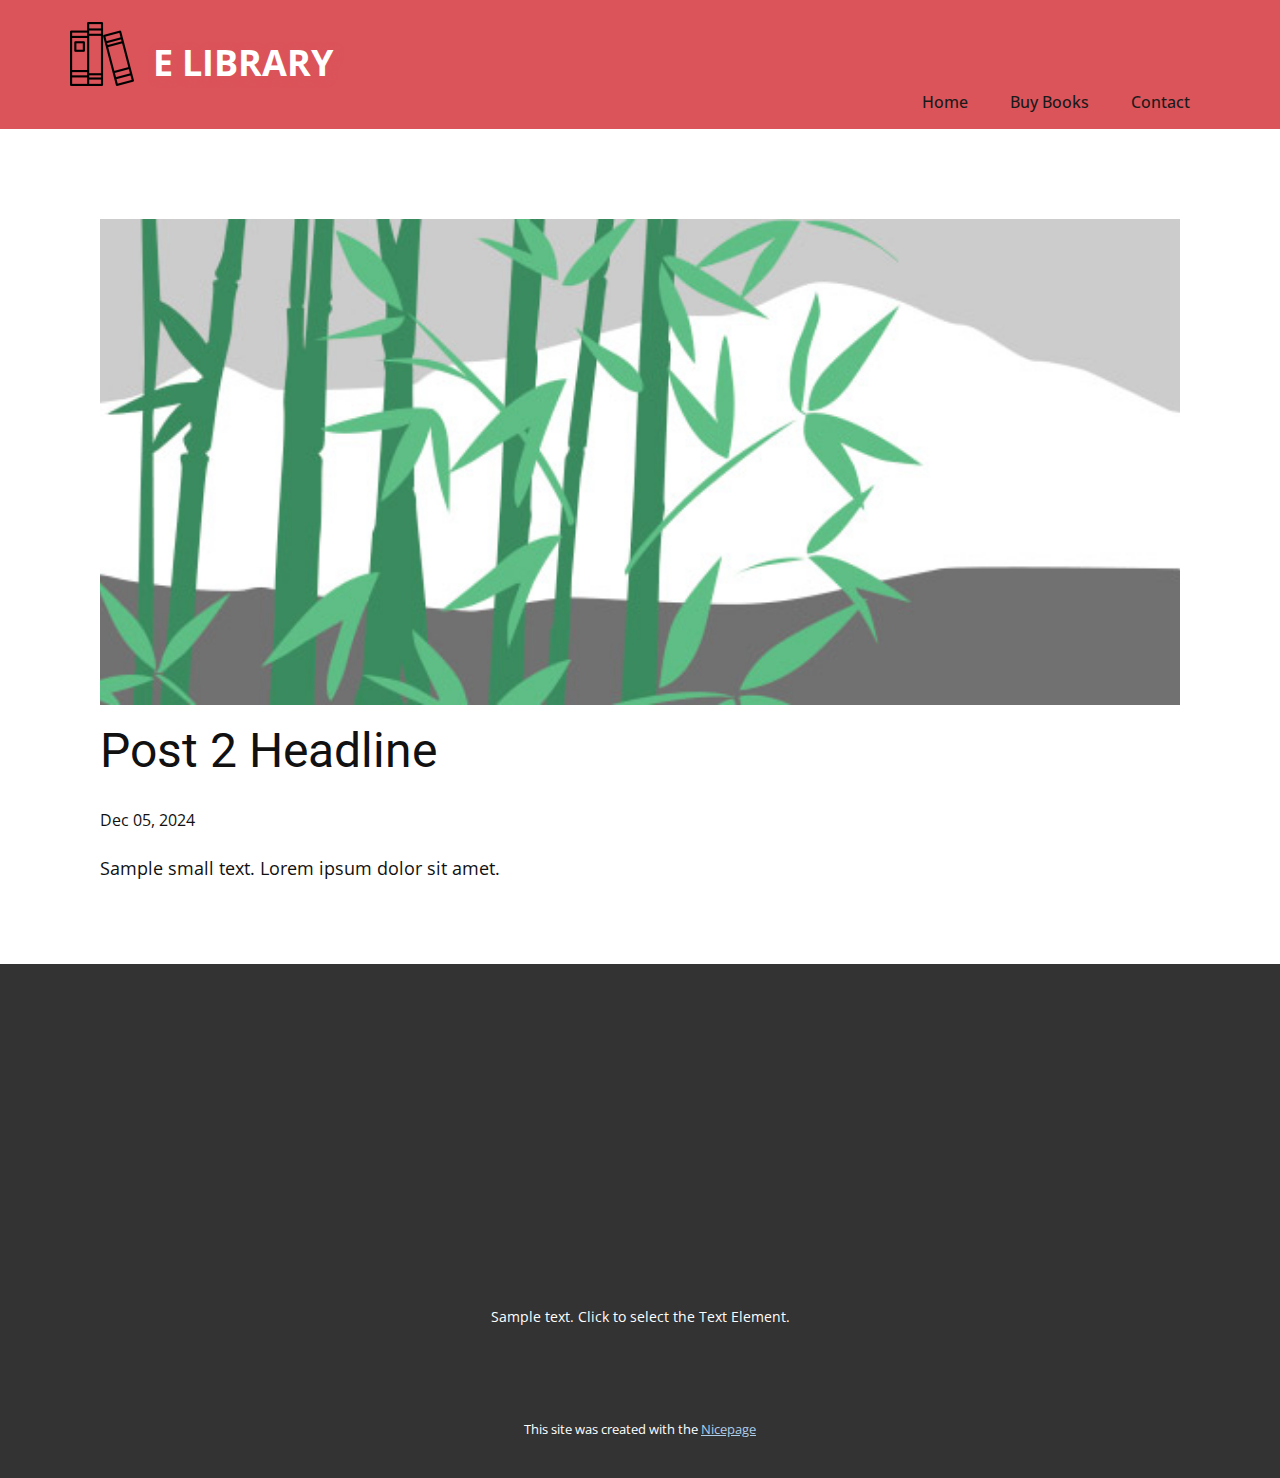
<file: blog/post-1.html>
<!DOCTYPE html>
<html style="font-size: 16px;" lang="en"><head>
    <meta name="viewport" content="width=device-width, initial-scale=1.0">
    <meta charset="utf-8">
    <meta name="keywords" content="Post 1 Headline">
    <meta name="description" content="">
    <title>Post 2 Headline</title>
    <link rel="stylesheet" href="../nicepage.css" media="screen">
<link rel="stylesheet" href="../Post-Template.css" media="screen">
    <script class="u-script" type="text/javascript" src="../jquery.js" defer=""></script>
    <script class="u-script" type="text/javascript" src="../nicepage.js" defer=""></script>
    <meta name="generator" content="Nicepage 7.1.0, nicepage.com">
    <link id="u-theme-google-font" rel="stylesheet" href="https://fonts.googleapis.com/css?family=Roboto:100,100i,300,300i,400,400i,500,500i,700,700i,900,900i|Open+Sans:300,300i,400,400i,500,500i,600,600i,700,700i,800,800i">
    
    
    
    <script type="application/ld+json">{
		"@context": "http://schema.org",
		"@type": "Organization",
		"name": "",
		"logo": "images/1164620.png"
}</script>
    <meta name="theme-color" content="#478ac9">
  <meta data-intl-tel-input-cdn-path="intlTelInput/"></head>
  <body data-path-to-root="./" data-include-products="false" class="u-body u-xl-mode" data-lang="en"><header class="u-clearfix u-header u-palette-2-base" id="sec-d083" data-animation-name="" data-animation-duration="0" data-animation-delay="0" data-animation-direction=""><div class="u-clearfix u-sheet u-sheet-1">
        <a href="#" class="u-image u-logo u-image-1" data-image-width="150" data-image-height="150">
          <img src="../images/1164620.png" class="u-logo-image u-logo-image-1">
        </a>
        <p class="u-text u-text-default u-text-1">E LIBRARY </p>
        <nav class="u-menu u-menu-one-level u-offcanvas u-menu-1">
          <div class="menu-collapse" style="font-size: 1rem; letter-spacing: 0px; font-weight: 500;">
            <a class="u-button-style u-custom-active-border-color u-custom-active-color u-custom-border u-custom-border-color u-custom-borders u-custom-hover-border-color u-custom-hover-color u-custom-left-right-menu-spacing u-custom-padding-bottom u-custom-text-active-color u-custom-text-color u-custom-text-decoration u-custom-text-hover-color u-custom-top-bottom-menu-spacing u-hamburger-link u-nav-link u-text-active-palette-1-base u-text-hover-palette-2-base" href="#">
              <svg class="u-svg-link" viewBox="0 0 24 24"><use xlink:href="#menu-hamburger"></use></svg>
              <svg class="u-svg-content" version="1.1" id="menu-hamburger" viewBox="0 0 16 16" x="0px" y="0px" xmlns:xlink="http://www.w3.org/1999/xlink" xmlns="http://www.w3.org/2000/svg"><g><rect y="1" width="16" height="2"></rect><rect y="7" width="16" height="2"></rect><rect y="13" width="16" height="2"></rect>
</g></svg>
            </a>
          </div>
          <div class="u-custom-menu u-nav-container">
            <ul class="u-nav u-spacing-2 u-unstyled u-nav-1"><li class="u-nav-item"><a class="u-active-grey-5 u-border-2 u-border-active-palette-1-base u-border-hover-palette-1-base u-border-no-left u-border-no-right u-border-no-top u-button-style u-hover-grey-10 u-nav-link u-text-active-grey-90 u-text-grey-90 u-text-hover-grey-90" href="../" style="padding: 10px 20px;">Home</a>
</li><li class="u-nav-item"><a class="u-active-grey-5 u-border-2 u-border-active-palette-1-base u-border-hover-palette-1-base u-border-no-left u-border-no-right u-border-no-top u-button-style u-hover-grey-10 u-nav-link u-text-active-grey-90 u-text-grey-90 u-text-hover-grey-90" href="../Buy-Books.html" style="padding: 10px 20px;">Buy Books</a>
</li><li class="u-nav-item"><a class="u-active-grey-5 u-border-2 u-border-active-palette-1-base u-border-hover-palette-1-base u-border-no-left u-border-no-right u-border-no-top u-button-style u-hover-grey-10 u-nav-link u-text-active-grey-90 u-text-grey-90 u-text-hover-grey-90" href="../Contact.html" style="padding: 10px 20px;">Contact</a>
</li></ul>
          </div>
          <div class="u-custom-menu u-nav-container-collapse">
            <div class="u-black u-container-style u-inner-container-layout u-opacity u-opacity-95 u-sidenav">
              <div class="u-inner-container-layout u-sidenav-overflow">
                <div class="u-menu-close"></div>
                <ul class="u-align-center u-nav u-popupmenu-items u-unstyled u-nav-2"><li class="u-nav-item"><a class="u-button-style u-nav-link" href="../">Home</a>
</li><li class="u-nav-item"><a class="u-button-style u-nav-link" href="../Buy-Books.html">Buy Books</a>
</li><li class="u-nav-item"><a class="u-button-style u-nav-link" href="../Contact.html">Contact</a>
</li></ul>
              </div>
            </div>
            <div class="u-black u-menu-overlay u-opacity u-opacity-70"></div>
          </div>
        </nav>
      </div></header>
    <section class="u-align-center u-clearfix u-section-1" id="sec-79ec">
      <div class="u-clearfix u-sheet u-valign-middle-md u-valign-middle-sm u-valign-middle-xs u-sheet-1"><!--post_details--><!--post_details_options_json--><!--{"source":""}--><!--/post_details_options_json--><!--blog_post-->
        <div class="u-container-style u-expanded-width u-post-details u-post-details-1">
          <div class="u-container-layout u-valign-middle u-container-layout-1"><!--blog_post_image-->
            <img alt="" class="u-blog-control u-expanded-width u-image u-image-default u-image-1" src="../images/68f64b9d.jpeg"><!--/blog_post_image--><!--blog_post_header-->
            <h2 class="u-blog-control u-text u-text-1">Post 2 Headline</h2><!--/blog_post_header--><!--blog_post_metadata-->
            <div class="u-blog-control u-metadata u-metadata-1"><!--blog_post_metadata_date-->
              <span class="u-meta-date u-meta-icon">Dec 05, 2024</span><!--/blog_post_metadata_date--><!--blog_post_metadata_category-->
              <!--/blog_post_metadata_category--><!--blog_post_metadata_comments-->
              <!--/blog_post_metadata_comments-->
            </div><!--/blog_post_metadata--><!--blog_post_content-->
            <div class="u-align-justify u-blog-control u-post-content u-text u-text-2 fr-view">
  <p>Sample small text. Lorem ipsum dolor sit amet.</p>
  </div><!--/blog_post_content-->
          </div>
        </div><!--/blog_post--><!--/post_details-->
      </div>
    </section>
    
    
    
    <footer class="u-align-center u-clearfix u-container-align-center u-footer u-grey-80 u-footer" id="sec-ad52"><div class="u-clearfix u-sheet u-sheet-1">
        <p class="u-small-text u-text u-text-variant u-text-1">Sample text. Click to select the Text Element.</p>
      </div></footer>
    <section class="u-backlink u-clearfix u-grey-80">
      <p class="u-text">
        <span>This site was created with the </span>
        <a class="u-link" href="https://nicepage.com/" target="_blank" rel="nofollow">
          <span>Nicepage</span>
        </a>
      </p>
    </section>
  
</body></html>
</file>
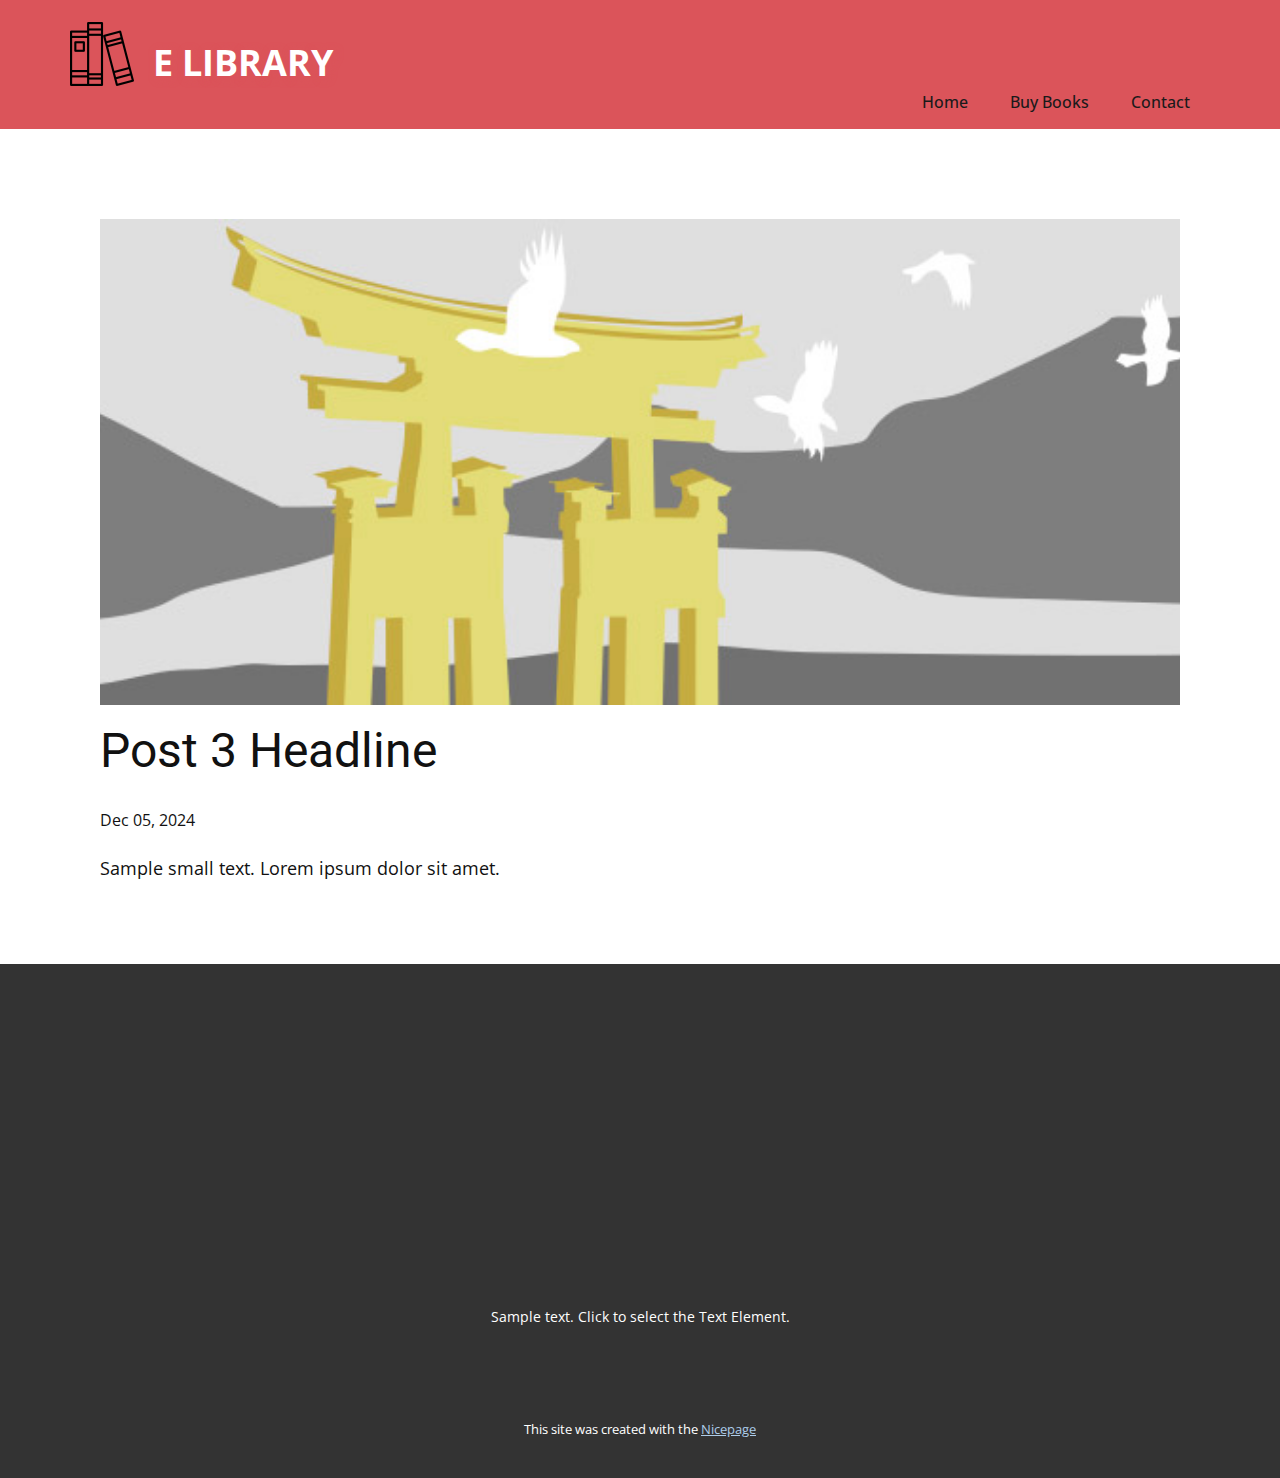
<file: blog/post-2.html>
<!DOCTYPE html>
<html style="font-size: 16px;" lang="en"><head>
    <meta name="viewport" content="width=device-width, initial-scale=1.0">
    <meta charset="utf-8">
    <meta name="keywords" content="Post 1 Headline">
    <meta name="description" content="">
    <title>Post 3 Headline</title>
    <link rel="stylesheet" href="../nicepage.css" media="screen">
<link rel="stylesheet" href="../Post-Template.css" media="screen">
    <script class="u-script" type="text/javascript" src="../jquery.js" defer=""></script>
    <script class="u-script" type="text/javascript" src="../nicepage.js" defer=""></script>
    <meta name="generator" content="Nicepage 7.1.0, nicepage.com">
    <link id="u-theme-google-font" rel="stylesheet" href="https://fonts.googleapis.com/css?family=Roboto:100,100i,300,300i,400,400i,500,500i,700,700i,900,900i|Open+Sans:300,300i,400,400i,500,500i,600,600i,700,700i,800,800i">
    
    
    
    <script type="application/ld+json">{
		"@context": "http://schema.org",
		"@type": "Organization",
		"name": "",
		"logo": "images/1164620.png"
}</script>
    <meta name="theme-color" content="#478ac9">
  <meta data-intl-tel-input-cdn-path="intlTelInput/"></head>
  <body data-path-to-root="./" data-include-products="false" class="u-body u-xl-mode" data-lang="en"><header class="u-clearfix u-header u-palette-2-base" id="sec-d083" data-animation-name="" data-animation-duration="0" data-animation-delay="0" data-animation-direction=""><div class="u-clearfix u-sheet u-sheet-1">
        <a href="#" class="u-image u-logo u-image-1" data-image-width="150" data-image-height="150">
          <img src="../images/1164620.png" class="u-logo-image u-logo-image-1">
        </a>
        <p class="u-text u-text-default u-text-1">E LIBRARY </p>
        <nav class="u-menu u-menu-one-level u-offcanvas u-menu-1">
          <div class="menu-collapse" style="font-size: 1rem; letter-spacing: 0px; font-weight: 500;">
            <a class="u-button-style u-custom-active-border-color u-custom-active-color u-custom-border u-custom-border-color u-custom-borders u-custom-hover-border-color u-custom-hover-color u-custom-left-right-menu-spacing u-custom-padding-bottom u-custom-text-active-color u-custom-text-color u-custom-text-decoration u-custom-text-hover-color u-custom-top-bottom-menu-spacing u-hamburger-link u-nav-link u-text-active-palette-1-base u-text-hover-palette-2-base" href="#">
              <svg class="u-svg-link" viewBox="0 0 24 24"><use xlink:href="#menu-hamburger"></use></svg>
              <svg class="u-svg-content" version="1.1" id="menu-hamburger" viewBox="0 0 16 16" x="0px" y="0px" xmlns:xlink="http://www.w3.org/1999/xlink" xmlns="http://www.w3.org/2000/svg"><g><rect y="1" width="16" height="2"></rect><rect y="7" width="16" height="2"></rect><rect y="13" width="16" height="2"></rect>
</g></svg>
            </a>
          </div>
          <div class="u-custom-menu u-nav-container">
            <ul class="u-nav u-spacing-2 u-unstyled u-nav-1"><li class="u-nav-item"><a class="u-active-grey-5 u-border-2 u-border-active-palette-1-base u-border-hover-palette-1-base u-border-no-left u-border-no-right u-border-no-top u-button-style u-hover-grey-10 u-nav-link u-text-active-grey-90 u-text-grey-90 u-text-hover-grey-90" href="../" style="padding: 10px 20px;">Home</a>
</li><li class="u-nav-item"><a class="u-active-grey-5 u-border-2 u-border-active-palette-1-base u-border-hover-palette-1-base u-border-no-left u-border-no-right u-border-no-top u-button-style u-hover-grey-10 u-nav-link u-text-active-grey-90 u-text-grey-90 u-text-hover-grey-90" href="../Buy-Books.html" style="padding: 10px 20px;">Buy Books</a>
</li><li class="u-nav-item"><a class="u-active-grey-5 u-border-2 u-border-active-palette-1-base u-border-hover-palette-1-base u-border-no-left u-border-no-right u-border-no-top u-button-style u-hover-grey-10 u-nav-link u-text-active-grey-90 u-text-grey-90 u-text-hover-grey-90" href="../Contact.html" style="padding: 10px 20px;">Contact</a>
</li></ul>
          </div>
          <div class="u-custom-menu u-nav-container-collapse">
            <div class="u-black u-container-style u-inner-container-layout u-opacity u-opacity-95 u-sidenav">
              <div class="u-inner-container-layout u-sidenav-overflow">
                <div class="u-menu-close"></div>
                <ul class="u-align-center u-nav u-popupmenu-items u-unstyled u-nav-2"><li class="u-nav-item"><a class="u-button-style u-nav-link" href="../">Home</a>
</li><li class="u-nav-item"><a class="u-button-style u-nav-link" href="../Buy-Books.html">Buy Books</a>
</li><li class="u-nav-item"><a class="u-button-style u-nav-link" href="../Contact.html">Contact</a>
</li></ul>
              </div>
            </div>
            <div class="u-black u-menu-overlay u-opacity u-opacity-70"></div>
          </div>
        </nav>
      </div></header>
    <section class="u-align-center u-clearfix u-section-1" id="sec-79ec">
      <div class="u-clearfix u-sheet u-valign-middle-md u-valign-middle-sm u-valign-middle-xs u-sheet-1"><!--post_details--><!--post_details_options_json--><!--{"source":""}--><!--/post_details_options_json--><!--blog_post-->
        <div class="u-container-style u-expanded-width u-post-details u-post-details-1">
          <div class="u-container-layout u-valign-middle u-container-layout-1"><!--blog_post_image-->
            <img alt="" class="u-blog-control u-expanded-width u-image u-image-default u-image-1" src="../images/8ad73f3c.jpeg"><!--/blog_post_image--><!--blog_post_header-->
            <h2 class="u-blog-control u-text u-text-1">Post 3 Headline</h2><!--/blog_post_header--><!--blog_post_metadata-->
            <div class="u-blog-control u-metadata u-metadata-1"><!--blog_post_metadata_date-->
              <span class="u-meta-date u-meta-icon">Dec 05, 2024</span><!--/blog_post_metadata_date--><!--blog_post_metadata_category-->
              <!--/blog_post_metadata_category--><!--blog_post_metadata_comments-->
              <!--/blog_post_metadata_comments-->
            </div><!--/blog_post_metadata--><!--blog_post_content-->
            <div class="u-align-justify u-blog-control u-post-content u-text u-text-2 fr-view">
  <p>Sample small text. Lorem ipsum dolor sit amet.</p>
  </div><!--/blog_post_content-->
          </div>
        </div><!--/blog_post--><!--/post_details-->
      </div>
    </section>
    
    
    
    <footer class="u-align-center u-clearfix u-container-align-center u-footer u-grey-80 u-footer" id="sec-ad52"><div class="u-clearfix u-sheet u-sheet-1">
        <p class="u-small-text u-text u-text-variant u-text-1">Sample text. Click to select the Text Element.</p>
      </div></footer>
    <section class="u-backlink u-clearfix u-grey-80">
      <p class="u-text">
        <span>This site was created with the </span>
        <a class="u-link" href="https://nicepage.com/" target="_blank" rel="nofollow">
          <span>Nicepage</span>
        </a>
      </p>
    </section>
  
</body></html>
</file>
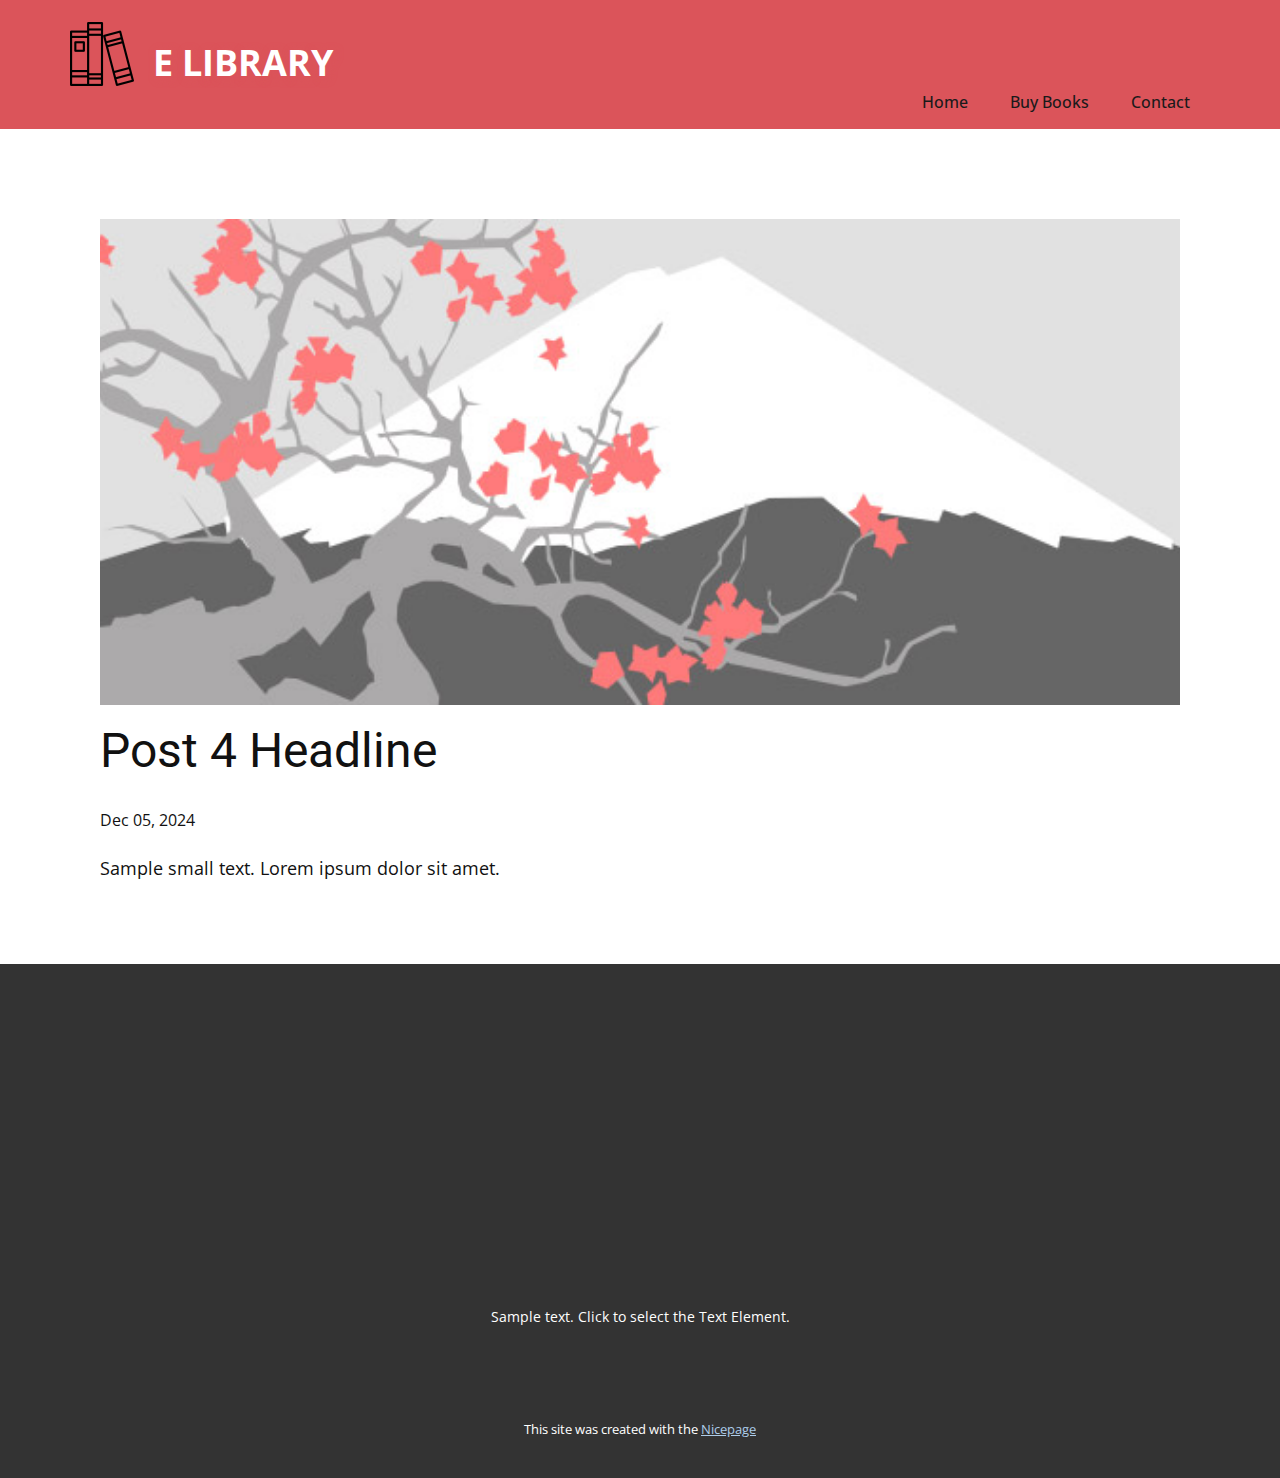
<file: blog/post-3.html>
<!DOCTYPE html>
<html style="font-size: 16px;" lang="en"><head>
    <meta name="viewport" content="width=device-width, initial-scale=1.0">
    <meta charset="utf-8">
    <meta name="keywords" content="Post 1 Headline">
    <meta name="description" content="">
    <title>Post 4 Headline</title>
    <link rel="stylesheet" href="../nicepage.css" media="screen">
<link rel="stylesheet" href="../Post-Template.css" media="screen">
    <script class="u-script" type="text/javascript" src="../jquery.js" defer=""></script>
    <script class="u-script" type="text/javascript" src="../nicepage.js" defer=""></script>
    <meta name="generator" content="Nicepage 7.1.0, nicepage.com">
    <link id="u-theme-google-font" rel="stylesheet" href="https://fonts.googleapis.com/css?family=Roboto:100,100i,300,300i,400,400i,500,500i,700,700i,900,900i|Open+Sans:300,300i,400,400i,500,500i,600,600i,700,700i,800,800i">
    
    
    
    <script type="application/ld+json">{
		"@context": "http://schema.org",
		"@type": "Organization",
		"name": "",
		"logo": "images/1164620.png"
}</script>
    <meta name="theme-color" content="#478ac9">
  <meta data-intl-tel-input-cdn-path="intlTelInput/"></head>
  <body data-path-to-root="./" data-include-products="false" class="u-body u-xl-mode" data-lang="en"><header class="u-clearfix u-header u-palette-2-base" id="sec-d083" data-animation-name="" data-animation-duration="0" data-animation-delay="0" data-animation-direction=""><div class="u-clearfix u-sheet u-sheet-1">
        <a href="#" class="u-image u-logo u-image-1" data-image-width="150" data-image-height="150">
          <img src="../images/1164620.png" class="u-logo-image u-logo-image-1">
        </a>
        <p class="u-text u-text-default u-text-1">E LIBRARY </p>
        <nav class="u-menu u-menu-one-level u-offcanvas u-menu-1">
          <div class="menu-collapse" style="font-size: 1rem; letter-spacing: 0px; font-weight: 500;">
            <a class="u-button-style u-custom-active-border-color u-custom-active-color u-custom-border u-custom-border-color u-custom-borders u-custom-hover-border-color u-custom-hover-color u-custom-left-right-menu-spacing u-custom-padding-bottom u-custom-text-active-color u-custom-text-color u-custom-text-decoration u-custom-text-hover-color u-custom-top-bottom-menu-spacing u-hamburger-link u-nav-link u-text-active-palette-1-base u-text-hover-palette-2-base" href="#">
              <svg class="u-svg-link" viewBox="0 0 24 24"><use xlink:href="#menu-hamburger"></use></svg>
              <svg class="u-svg-content" version="1.1" id="menu-hamburger" viewBox="0 0 16 16" x="0px" y="0px" xmlns:xlink="http://www.w3.org/1999/xlink" xmlns="http://www.w3.org/2000/svg"><g><rect y="1" width="16" height="2"></rect><rect y="7" width="16" height="2"></rect><rect y="13" width="16" height="2"></rect>
</g></svg>
            </a>
          </div>
          <div class="u-custom-menu u-nav-container">
            <ul class="u-nav u-spacing-2 u-unstyled u-nav-1"><li class="u-nav-item"><a class="u-active-grey-5 u-border-2 u-border-active-palette-1-base u-border-hover-palette-1-base u-border-no-left u-border-no-right u-border-no-top u-button-style u-hover-grey-10 u-nav-link u-text-active-grey-90 u-text-grey-90 u-text-hover-grey-90" href="../" style="padding: 10px 20px;">Home</a>
</li><li class="u-nav-item"><a class="u-active-grey-5 u-border-2 u-border-active-palette-1-base u-border-hover-palette-1-base u-border-no-left u-border-no-right u-border-no-top u-button-style u-hover-grey-10 u-nav-link u-text-active-grey-90 u-text-grey-90 u-text-hover-grey-90" href="../Buy-Books.html" style="padding: 10px 20px;">Buy Books</a>
</li><li class="u-nav-item"><a class="u-active-grey-5 u-border-2 u-border-active-palette-1-base u-border-hover-palette-1-base u-border-no-left u-border-no-right u-border-no-top u-button-style u-hover-grey-10 u-nav-link u-text-active-grey-90 u-text-grey-90 u-text-hover-grey-90" href="../Contact.html" style="padding: 10px 20px;">Contact</a>
</li></ul>
          </div>
          <div class="u-custom-menu u-nav-container-collapse">
            <div class="u-black u-container-style u-inner-container-layout u-opacity u-opacity-95 u-sidenav">
              <div class="u-inner-container-layout u-sidenav-overflow">
                <div class="u-menu-close"></div>
                <ul class="u-align-center u-nav u-popupmenu-items u-unstyled u-nav-2"><li class="u-nav-item"><a class="u-button-style u-nav-link" href="../">Home</a>
</li><li class="u-nav-item"><a class="u-button-style u-nav-link" href="../Buy-Books.html">Buy Books</a>
</li><li class="u-nav-item"><a class="u-button-style u-nav-link" href="../Contact.html">Contact</a>
</li></ul>
              </div>
            </div>
            <div class="u-black u-menu-overlay u-opacity u-opacity-70"></div>
          </div>
        </nav>
      </div></header>
    <section class="u-align-center u-clearfix u-section-1" id="sec-79ec">
      <div class="u-clearfix u-sheet u-valign-middle-md u-valign-middle-sm u-valign-middle-xs u-sheet-1"><!--post_details--><!--post_details_options_json--><!--{"source":""}--><!--/post_details_options_json--><!--blog_post-->
        <div class="u-container-style u-expanded-width u-post-details u-post-details-1">
          <div class="u-container-layout u-valign-middle u-container-layout-1"><!--blog_post_image-->
            <img alt="" class="u-blog-control u-expanded-width u-image u-image-default u-image-1" src="../images/0fd3416c.jpeg"><!--/blog_post_image--><!--blog_post_header-->
            <h2 class="u-blog-control u-text u-text-1">Post 4 Headline</h2><!--/blog_post_header--><!--blog_post_metadata-->
            <div class="u-blog-control u-metadata u-metadata-1"><!--blog_post_metadata_date-->
              <span class="u-meta-date u-meta-icon">Dec 05, 2024</span><!--/blog_post_metadata_date--><!--blog_post_metadata_category-->
              <!--/blog_post_metadata_category--><!--blog_post_metadata_comments-->
              <!--/blog_post_metadata_comments-->
            </div><!--/blog_post_metadata--><!--blog_post_content-->
            <div class="u-align-justify u-blog-control u-post-content u-text u-text-2 fr-view">
  <p>Sample small text. Lorem ipsum dolor sit amet.</p>
  </div><!--/blog_post_content-->
          </div>
        </div><!--/blog_post--><!--/post_details-->
      </div>
    </section>
    
    
    
    <footer class="u-align-center u-clearfix u-container-align-center u-footer u-grey-80 u-footer" id="sec-ad52"><div class="u-clearfix u-sheet u-sheet-1">
        <p class="u-small-text u-text u-text-variant u-text-1">Sample text. Click to select the Text Element.</p>
      </div></footer>
    <section class="u-backlink u-clearfix u-grey-80">
      <p class="u-text">
        <span>This site was created with the </span>
        <a class="u-link" href="https://nicepage.com/" target="_blank" rel="nofollow">
          <span>Nicepage</span>
        </a>
      </p>
    </section>
  
</body></html>
</file>
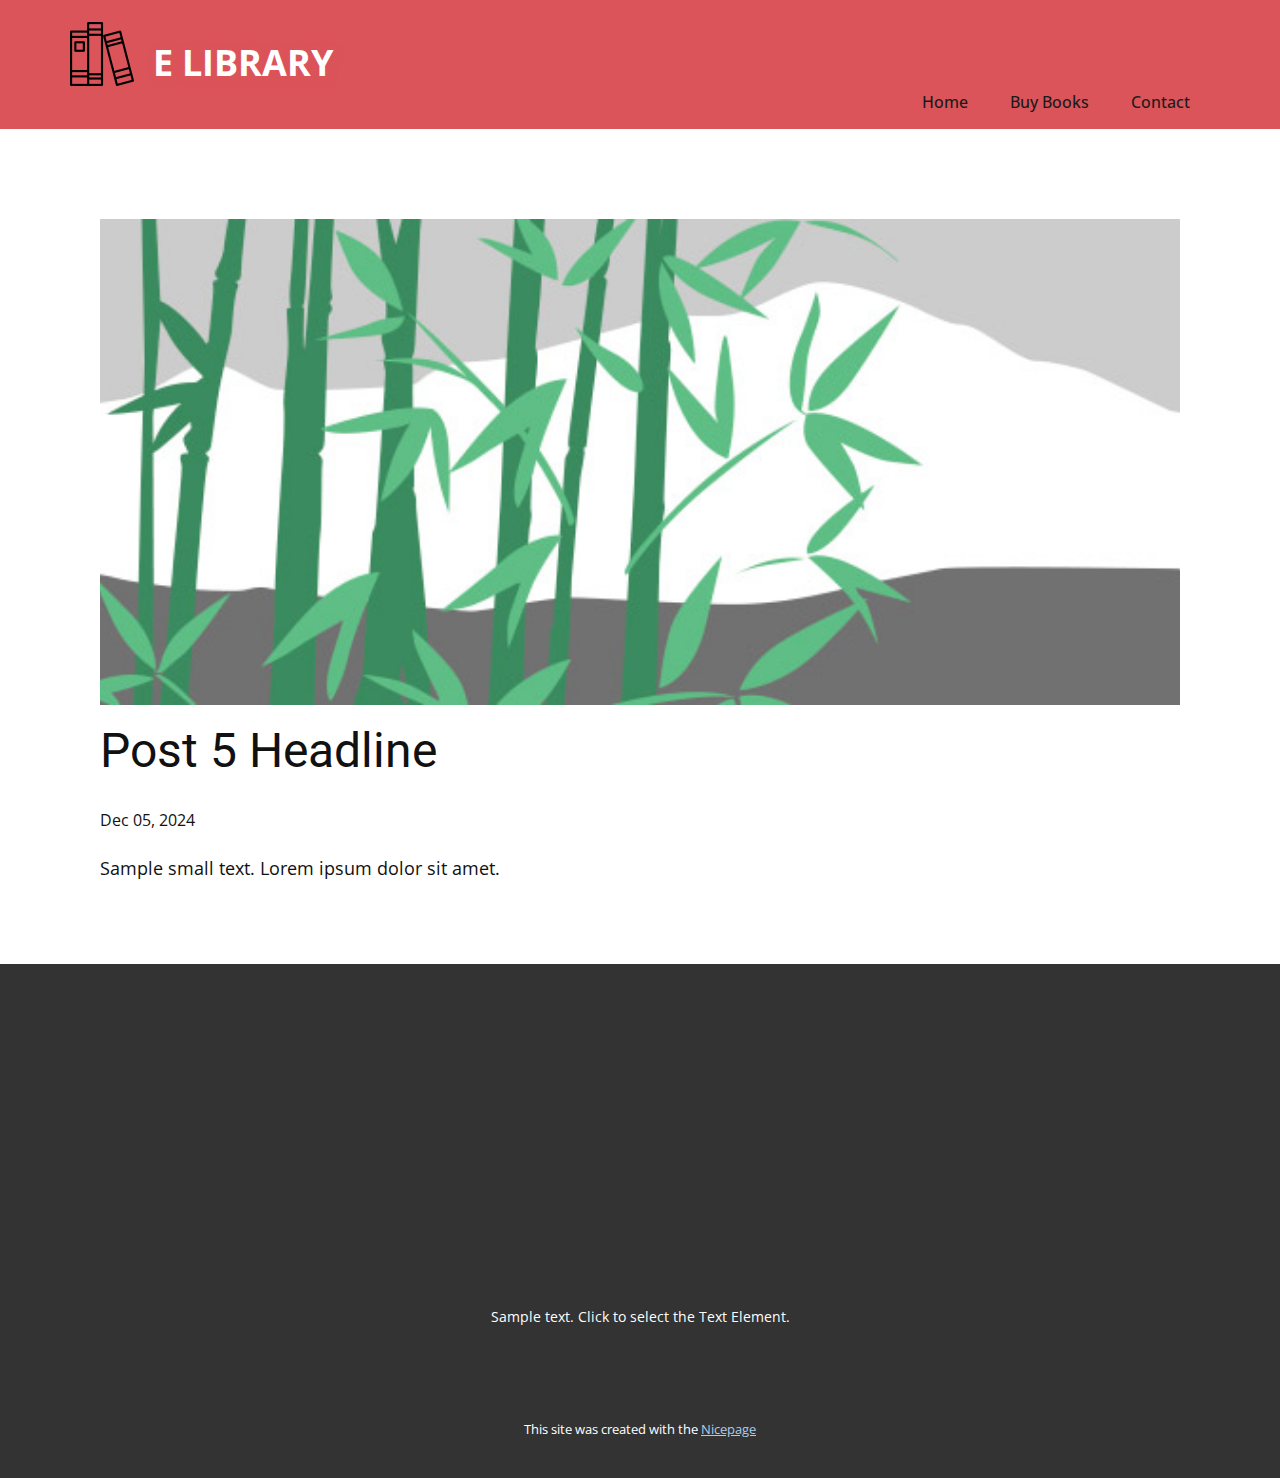
<file: blog/post-4.html>
<!DOCTYPE html>
<html style="font-size: 16px;" lang="en"><head>
    <meta name="viewport" content="width=device-width, initial-scale=1.0">
    <meta charset="utf-8">
    <meta name="keywords" content="Post 1 Headline">
    <meta name="description" content="">
    <title>Post 5 Headline</title>
    <link rel="stylesheet" href="../nicepage.css" media="screen">
<link rel="stylesheet" href="../Post-Template.css" media="screen">
    <script class="u-script" type="text/javascript" src="../jquery.js" defer=""></script>
    <script class="u-script" type="text/javascript" src="../nicepage.js" defer=""></script>
    <meta name="generator" content="Nicepage 7.1.0, nicepage.com">
    <link id="u-theme-google-font" rel="stylesheet" href="https://fonts.googleapis.com/css?family=Roboto:100,100i,300,300i,400,400i,500,500i,700,700i,900,900i|Open+Sans:300,300i,400,400i,500,500i,600,600i,700,700i,800,800i">
    
    
    
    <script type="application/ld+json">{
		"@context": "http://schema.org",
		"@type": "Organization",
		"name": "",
		"logo": "images/1164620.png"
}</script>
    <meta name="theme-color" content="#478ac9">
  <meta data-intl-tel-input-cdn-path="intlTelInput/"></head>
  <body data-path-to-root="./" data-include-products="false" class="u-body u-xl-mode" data-lang="en"><header class="u-clearfix u-header u-palette-2-base" id="sec-d083" data-animation-name="" data-animation-duration="0" data-animation-delay="0" data-animation-direction=""><div class="u-clearfix u-sheet u-sheet-1">
        <a href="#" class="u-image u-logo u-image-1" data-image-width="150" data-image-height="150">
          <img src="../images/1164620.png" class="u-logo-image u-logo-image-1">
        </a>
        <p class="u-text u-text-default u-text-1">E LIBRARY </p>
        <nav class="u-menu u-menu-one-level u-offcanvas u-menu-1">
          <div class="menu-collapse" style="font-size: 1rem; letter-spacing: 0px; font-weight: 500;">
            <a class="u-button-style u-custom-active-border-color u-custom-active-color u-custom-border u-custom-border-color u-custom-borders u-custom-hover-border-color u-custom-hover-color u-custom-left-right-menu-spacing u-custom-padding-bottom u-custom-text-active-color u-custom-text-color u-custom-text-decoration u-custom-text-hover-color u-custom-top-bottom-menu-spacing u-hamburger-link u-nav-link u-text-active-palette-1-base u-text-hover-palette-2-base" href="#">
              <svg class="u-svg-link" viewBox="0 0 24 24"><use xlink:href="#menu-hamburger"></use></svg>
              <svg class="u-svg-content" version="1.1" id="menu-hamburger" viewBox="0 0 16 16" x="0px" y="0px" xmlns:xlink="http://www.w3.org/1999/xlink" xmlns="http://www.w3.org/2000/svg"><g><rect y="1" width="16" height="2"></rect><rect y="7" width="16" height="2"></rect><rect y="13" width="16" height="2"></rect>
</g></svg>
            </a>
          </div>
          <div class="u-custom-menu u-nav-container">
            <ul class="u-nav u-spacing-2 u-unstyled u-nav-1"><li class="u-nav-item"><a class="u-active-grey-5 u-border-2 u-border-active-palette-1-base u-border-hover-palette-1-base u-border-no-left u-border-no-right u-border-no-top u-button-style u-hover-grey-10 u-nav-link u-text-active-grey-90 u-text-grey-90 u-text-hover-grey-90" href="../" style="padding: 10px 20px;">Home</a>
</li><li class="u-nav-item"><a class="u-active-grey-5 u-border-2 u-border-active-palette-1-base u-border-hover-palette-1-base u-border-no-left u-border-no-right u-border-no-top u-button-style u-hover-grey-10 u-nav-link u-text-active-grey-90 u-text-grey-90 u-text-hover-grey-90" href="../Buy-Books.html" style="padding: 10px 20px;">Buy Books</a>
</li><li class="u-nav-item"><a class="u-active-grey-5 u-border-2 u-border-active-palette-1-base u-border-hover-palette-1-base u-border-no-left u-border-no-right u-border-no-top u-button-style u-hover-grey-10 u-nav-link u-text-active-grey-90 u-text-grey-90 u-text-hover-grey-90" href="../Contact.html" style="padding: 10px 20px;">Contact</a>
</li></ul>
          </div>
          <div class="u-custom-menu u-nav-container-collapse">
            <div class="u-black u-container-style u-inner-container-layout u-opacity u-opacity-95 u-sidenav">
              <div class="u-inner-container-layout u-sidenav-overflow">
                <div class="u-menu-close"></div>
                <ul class="u-align-center u-nav u-popupmenu-items u-unstyled u-nav-2"><li class="u-nav-item"><a class="u-button-style u-nav-link" href="../">Home</a>
</li><li class="u-nav-item"><a class="u-button-style u-nav-link" href="../Buy-Books.html">Buy Books</a>
</li><li class="u-nav-item"><a class="u-button-style u-nav-link" href="../Contact.html">Contact</a>
</li></ul>
              </div>
            </div>
            <div class="u-black u-menu-overlay u-opacity u-opacity-70"></div>
          </div>
        </nav>
      </div></header>
    <section class="u-align-center u-clearfix u-section-1" id="sec-79ec">
      <div class="u-clearfix u-sheet u-valign-middle-md u-valign-middle-sm u-valign-middle-xs u-sheet-1"><!--post_details--><!--post_details_options_json--><!--{"source":""}--><!--/post_details_options_json--><!--blog_post-->
        <div class="u-container-style u-expanded-width u-post-details u-post-details-1">
          <div class="u-container-layout u-valign-middle u-container-layout-1"><!--blog_post_image-->
            <img alt="" class="u-blog-control u-expanded-width u-image u-image-default u-image-1" src="../images/68f64b9d.jpeg"><!--/blog_post_image--><!--blog_post_header-->
            <h2 class="u-blog-control u-text u-text-1">Post 5 Headline</h2><!--/blog_post_header--><!--blog_post_metadata-->
            <div class="u-blog-control u-metadata u-metadata-1"><!--blog_post_metadata_date-->
              <span class="u-meta-date u-meta-icon">Dec 05, 2024</span><!--/blog_post_metadata_date--><!--blog_post_metadata_category-->
              <!--/blog_post_metadata_category--><!--blog_post_metadata_comments-->
              <!--/blog_post_metadata_comments-->
            </div><!--/blog_post_metadata--><!--blog_post_content-->
            <div class="u-align-justify u-blog-control u-post-content u-text u-text-2 fr-view">
  <p>Sample small text. Lorem ipsum dolor sit amet.</p>
  </div><!--/blog_post_content-->
          </div>
        </div><!--/blog_post--><!--/post_details-->
      </div>
    </section>
    
    
    
    <footer class="u-align-center u-clearfix u-container-align-center u-footer u-grey-80 u-footer" id="sec-ad52"><div class="u-clearfix u-sheet u-sheet-1">
        <p class="u-small-text u-text u-text-variant u-text-1">Sample text. Click to select the Text Element.</p>
      </div></footer>
    <section class="u-backlink u-clearfix u-grey-80">
      <p class="u-text">
        <span>This site was created with the </span>
        <a class="u-link" href="https://nicepage.com/" target="_blank" rel="nofollow">
          <span>Nicepage</span>
        </a>
      </p>
    </section>
  
</body></html>
</file>
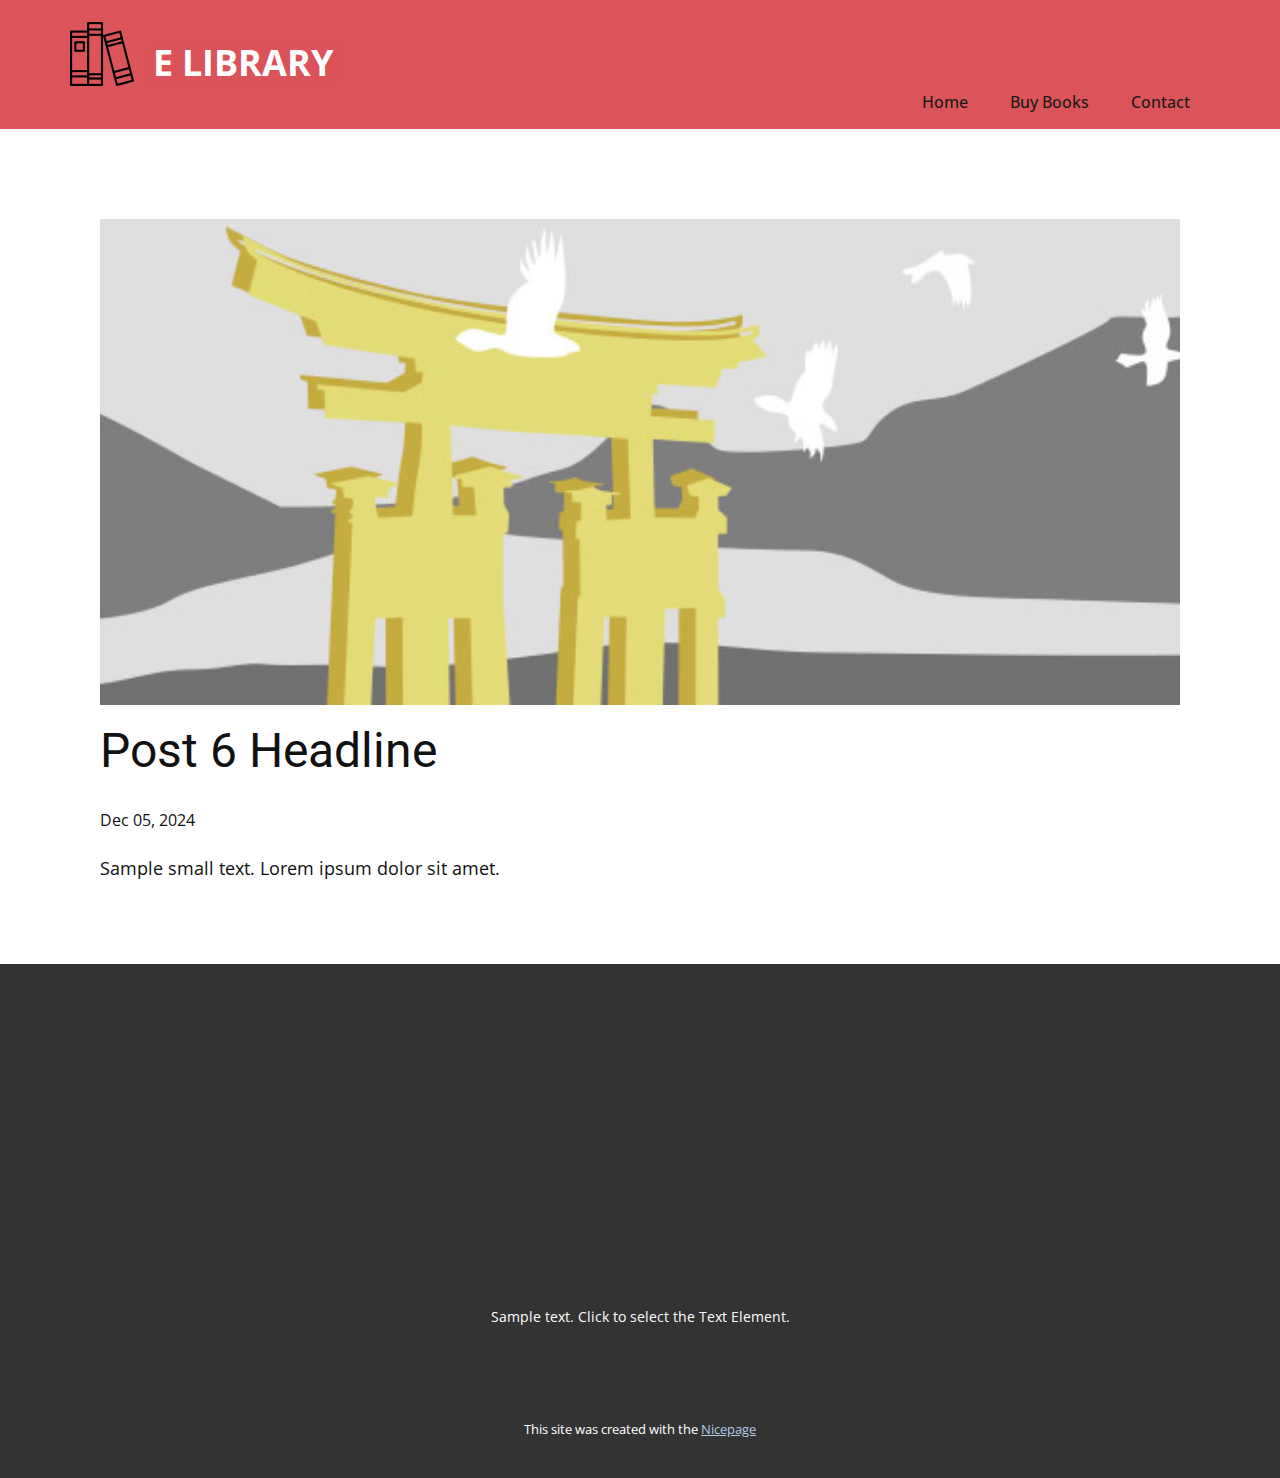
<file: blog/post-5.html>
<!DOCTYPE html>
<html style="font-size: 16px;" lang="en"><head>
    <meta name="viewport" content="width=device-width, initial-scale=1.0">
    <meta charset="utf-8">
    <meta name="keywords" content="Post 1 Headline">
    <meta name="description" content="">
    <title>Post 6 Headline</title>
    <link rel="stylesheet" href="../nicepage.css" media="screen">
<link rel="stylesheet" href="../Post-Template.css" media="screen">
    <script class="u-script" type="text/javascript" src="../jquery.js" defer=""></script>
    <script class="u-script" type="text/javascript" src="../nicepage.js" defer=""></script>
    <meta name="generator" content="Nicepage 7.1.0, nicepage.com">
    <link id="u-theme-google-font" rel="stylesheet" href="https://fonts.googleapis.com/css?family=Roboto:100,100i,300,300i,400,400i,500,500i,700,700i,900,900i|Open+Sans:300,300i,400,400i,500,500i,600,600i,700,700i,800,800i">
    
    
    
    <script type="application/ld+json">{
		"@context": "http://schema.org",
		"@type": "Organization",
		"name": "",
		"logo": "images/1164620.png"
}</script>
    <meta name="theme-color" content="#478ac9">
  <meta data-intl-tel-input-cdn-path="intlTelInput/"></head>
  <body data-path-to-root="./" data-include-products="false" class="u-body u-xl-mode" data-lang="en"><header class="u-clearfix u-header u-palette-2-base" id="sec-d083" data-animation-name="" data-animation-duration="0" data-animation-delay="0" data-animation-direction=""><div class="u-clearfix u-sheet u-sheet-1">
        <a href="#" class="u-image u-logo u-image-1" data-image-width="150" data-image-height="150">
          <img src="../images/1164620.png" class="u-logo-image u-logo-image-1">
        </a>
        <p class="u-text u-text-default u-text-1">E LIBRARY </p>
        <nav class="u-menu u-menu-one-level u-offcanvas u-menu-1">
          <div class="menu-collapse" style="font-size: 1rem; letter-spacing: 0px; font-weight: 500;">
            <a class="u-button-style u-custom-active-border-color u-custom-active-color u-custom-border u-custom-border-color u-custom-borders u-custom-hover-border-color u-custom-hover-color u-custom-left-right-menu-spacing u-custom-padding-bottom u-custom-text-active-color u-custom-text-color u-custom-text-decoration u-custom-text-hover-color u-custom-top-bottom-menu-spacing u-hamburger-link u-nav-link u-text-active-palette-1-base u-text-hover-palette-2-base" href="#">
              <svg class="u-svg-link" viewBox="0 0 24 24"><use xlink:href="#menu-hamburger"></use></svg>
              <svg class="u-svg-content" version="1.1" id="menu-hamburger" viewBox="0 0 16 16" x="0px" y="0px" xmlns:xlink="http://www.w3.org/1999/xlink" xmlns="http://www.w3.org/2000/svg"><g><rect y="1" width="16" height="2"></rect><rect y="7" width="16" height="2"></rect><rect y="13" width="16" height="2"></rect>
</g></svg>
            </a>
          </div>
          <div class="u-custom-menu u-nav-container">
            <ul class="u-nav u-spacing-2 u-unstyled u-nav-1"><li class="u-nav-item"><a class="u-active-grey-5 u-border-2 u-border-active-palette-1-base u-border-hover-palette-1-base u-border-no-left u-border-no-right u-border-no-top u-button-style u-hover-grey-10 u-nav-link u-text-active-grey-90 u-text-grey-90 u-text-hover-grey-90" href="../" style="padding: 10px 20px;">Home</a>
</li><li class="u-nav-item"><a class="u-active-grey-5 u-border-2 u-border-active-palette-1-base u-border-hover-palette-1-base u-border-no-left u-border-no-right u-border-no-top u-button-style u-hover-grey-10 u-nav-link u-text-active-grey-90 u-text-grey-90 u-text-hover-grey-90" href="../Buy-Books.html" style="padding: 10px 20px;">Buy Books</a>
</li><li class="u-nav-item"><a class="u-active-grey-5 u-border-2 u-border-active-palette-1-base u-border-hover-palette-1-base u-border-no-left u-border-no-right u-border-no-top u-button-style u-hover-grey-10 u-nav-link u-text-active-grey-90 u-text-grey-90 u-text-hover-grey-90" href="../Contact.html" style="padding: 10px 20px;">Contact</a>
</li></ul>
          </div>
          <div class="u-custom-menu u-nav-container-collapse">
            <div class="u-black u-container-style u-inner-container-layout u-opacity u-opacity-95 u-sidenav">
              <div class="u-inner-container-layout u-sidenav-overflow">
                <div class="u-menu-close"></div>
                <ul class="u-align-center u-nav u-popupmenu-items u-unstyled u-nav-2"><li class="u-nav-item"><a class="u-button-style u-nav-link" href="../">Home</a>
</li><li class="u-nav-item"><a class="u-button-style u-nav-link" href="../Buy-Books.html">Buy Books</a>
</li><li class="u-nav-item"><a class="u-button-style u-nav-link" href="../Contact.html">Contact</a>
</li></ul>
              </div>
            </div>
            <div class="u-black u-menu-overlay u-opacity u-opacity-70"></div>
          </div>
        </nav>
      </div></header>
    <section class="u-align-center u-clearfix u-section-1" id="sec-79ec">
      <div class="u-clearfix u-sheet u-valign-middle-md u-valign-middle-sm u-valign-middle-xs u-sheet-1"><!--post_details--><!--post_details_options_json--><!--{"source":""}--><!--/post_details_options_json--><!--blog_post-->
        <div class="u-container-style u-expanded-width u-post-details u-post-details-1">
          <div class="u-container-layout u-valign-middle u-container-layout-1"><!--blog_post_image-->
            <img alt="" class="u-blog-control u-expanded-width u-image u-image-default u-image-1" src="../images/8ad73f3c.jpeg"><!--/blog_post_image--><!--blog_post_header-->
            <h2 class="u-blog-control u-text u-text-1">Post 6 Headline</h2><!--/blog_post_header--><!--blog_post_metadata-->
            <div class="u-blog-control u-metadata u-metadata-1"><!--blog_post_metadata_date-->
              <span class="u-meta-date u-meta-icon">Dec 05, 2024</span><!--/blog_post_metadata_date--><!--blog_post_metadata_category-->
              <!--/blog_post_metadata_category--><!--blog_post_metadata_comments-->
              <!--/blog_post_metadata_comments-->
            </div><!--/blog_post_metadata--><!--blog_post_content-->
            <div class="u-align-justify u-blog-control u-post-content u-text u-text-2 fr-view">
  <p>Sample small text. Lorem ipsum dolor sit amet.</p>
  </div><!--/blog_post_content-->
          </div>
        </div><!--/blog_post--><!--/post_details-->
      </div>
    </section>
    
    
    
    <footer class="u-align-center u-clearfix u-container-align-center u-footer u-grey-80 u-footer" id="sec-ad52"><div class="u-clearfix u-sheet u-sheet-1">
        <p class="u-small-text u-text u-text-variant u-text-1">Sample text. Click to select the Text Element.</p>
      </div></footer>
    <section class="u-backlink u-clearfix u-grey-80">
      <p class="u-text">
        <span>This site was created with the </span>
        <a class="u-link" href="https://nicepage.com/" target="_blank" rel="nofollow">
          <span>Nicepage</span>
        </a>
      </p>
    </section>
  
</body></html>
</file>
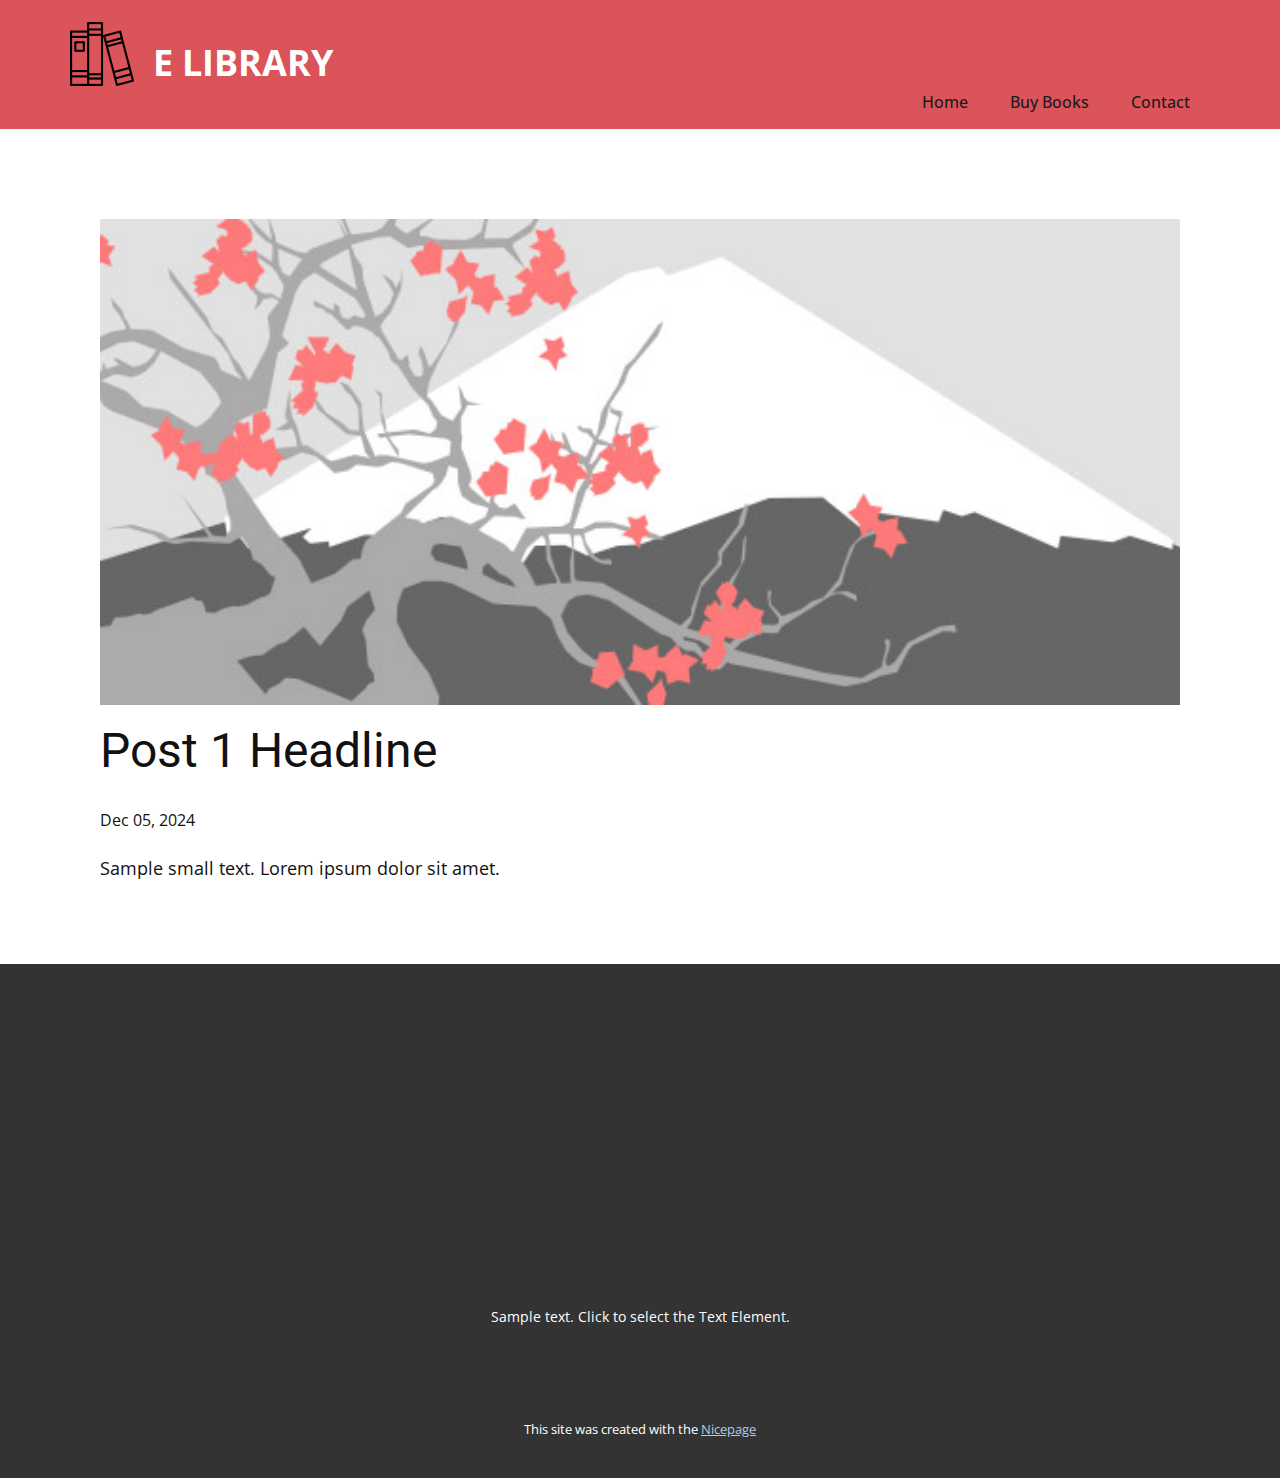
<file: blog/post.html>
<!DOCTYPE html>
<html style="font-size: 16px;" lang="en"><head>
    <meta name="viewport" content="width=device-width, initial-scale=1.0">
    <meta charset="utf-8">
    <meta name="keywords" content="Post 1 Headline">
    <meta name="description" content="">
    <title>Post 1 Headline</title>
    <link rel="stylesheet" href="../nicepage.css" media="screen">
<link rel="stylesheet" href="../Post-Template.css" media="screen">
    <script class="u-script" type="text/javascript" src="../jquery.js" defer=""></script>
    <script class="u-script" type="text/javascript" src="../nicepage.js" defer=""></script>
    <meta name="generator" content="Nicepage 7.1.0, nicepage.com">
    <link id="u-theme-google-font" rel="stylesheet" href="https://fonts.googleapis.com/css?family=Roboto:100,100i,300,300i,400,400i,500,500i,700,700i,900,900i|Open+Sans:300,300i,400,400i,500,500i,600,600i,700,700i,800,800i">
    
    
    
    <script type="application/ld+json">{
		"@context": "http://schema.org",
		"@type": "Organization",
		"name": "",
		"logo": "images/1164620.png"
}</script>
    <meta name="theme-color" content="#478ac9">
  <meta data-intl-tel-input-cdn-path="intlTelInput/"></head>
  <body data-path-to-root="./" data-include-products="false" class="u-body u-xl-mode" data-lang="en"><header class="u-clearfix u-header u-palette-2-base" id="sec-d083" data-animation-name="" data-animation-duration="0" data-animation-delay="0" data-animation-direction=""><div class="u-clearfix u-sheet u-sheet-1">
        <a href="#" class="u-image u-logo u-image-1" data-image-width="150" data-image-height="150">
          <img src="../images/1164620.png" class="u-logo-image u-logo-image-1">
        </a>
        <p class="u-text u-text-default u-text-1">E LIBRARY </p>
        <nav class="u-menu u-menu-one-level u-offcanvas u-menu-1">
          <div class="menu-collapse" style="font-size: 1rem; letter-spacing: 0px; font-weight: 500;">
            <a class="u-button-style u-custom-active-border-color u-custom-active-color u-custom-border u-custom-border-color u-custom-borders u-custom-hover-border-color u-custom-hover-color u-custom-left-right-menu-spacing u-custom-padding-bottom u-custom-text-active-color u-custom-text-color u-custom-text-decoration u-custom-text-hover-color u-custom-top-bottom-menu-spacing u-hamburger-link u-nav-link u-text-active-palette-1-base u-text-hover-palette-2-base" href="#">
              <svg class="u-svg-link" viewBox="0 0 24 24"><use xlink:href="#menu-hamburger"></use></svg>
              <svg class="u-svg-content" version="1.1" id="menu-hamburger" viewBox="0 0 16 16" x="0px" y="0px" xmlns:xlink="http://www.w3.org/1999/xlink" xmlns="http://www.w3.org/2000/svg"><g><rect y="1" width="16" height="2"></rect><rect y="7" width="16" height="2"></rect><rect y="13" width="16" height="2"></rect>
</g></svg>
            </a>
          </div>
          <div class="u-custom-menu u-nav-container">
            <ul class="u-nav u-spacing-2 u-unstyled u-nav-1"><li class="u-nav-item"><a class="u-active-grey-5 u-border-2 u-border-active-palette-1-base u-border-hover-palette-1-base u-border-no-left u-border-no-right u-border-no-top u-button-style u-hover-grey-10 u-nav-link u-text-active-grey-90 u-text-grey-90 u-text-hover-grey-90" href="../" style="padding: 10px 20px;">Home</a>
</li><li class="u-nav-item"><a class="u-active-grey-5 u-border-2 u-border-active-palette-1-base u-border-hover-palette-1-base u-border-no-left u-border-no-right u-border-no-top u-button-style u-hover-grey-10 u-nav-link u-text-active-grey-90 u-text-grey-90 u-text-hover-grey-90" href="../Buy-Books.html" style="padding: 10px 20px;">Buy Books</a>
</li><li class="u-nav-item"><a class="u-active-grey-5 u-border-2 u-border-active-palette-1-base u-border-hover-palette-1-base u-border-no-left u-border-no-right u-border-no-top u-button-style u-hover-grey-10 u-nav-link u-text-active-grey-90 u-text-grey-90 u-text-hover-grey-90" href="../Contact.html" style="padding: 10px 20px;">Contact</a>
</li></ul>
          </div>
          <div class="u-custom-menu u-nav-container-collapse">
            <div class="u-black u-container-style u-inner-container-layout u-opacity u-opacity-95 u-sidenav">
              <div class="u-inner-container-layout u-sidenav-overflow">
                <div class="u-menu-close"></div>
                <ul class="u-align-center u-nav u-popupmenu-items u-unstyled u-nav-2"><li class="u-nav-item"><a class="u-button-style u-nav-link" href="../">Home</a>
</li><li class="u-nav-item"><a class="u-button-style u-nav-link" href="../Buy-Books.html">Buy Books</a>
</li><li class="u-nav-item"><a class="u-button-style u-nav-link" href="../Contact.html">Contact</a>
</li></ul>
              </div>
            </div>
            <div class="u-black u-menu-overlay u-opacity u-opacity-70"></div>
          </div>
        </nav>
      </div></header>
    <section class="u-align-center u-clearfix u-section-1" id="sec-79ec">
      <div class="u-clearfix u-sheet u-valign-middle-md u-valign-middle-sm u-valign-middle-xs u-sheet-1"><!--post_details--><!--post_details_options_json--><!--{"source":""}--><!--/post_details_options_json--><!--blog_post-->
        <div class="u-container-style u-expanded-width u-post-details u-post-details-1">
          <div class="u-container-layout u-valign-middle u-container-layout-1"><!--blog_post_image-->
            <img alt="" class="u-blog-control u-expanded-width u-image u-image-default u-image-1" src="../images/0fd3416c.jpeg"><!--/blog_post_image--><!--blog_post_header-->
            <h2 class="u-blog-control u-text u-text-1">Post 1 Headline</h2><!--/blog_post_header--><!--blog_post_metadata-->
            <div class="u-blog-control u-metadata u-metadata-1"><!--blog_post_metadata_date-->
              <span class="u-meta-date u-meta-icon">Dec 05, 2024</span><!--/blog_post_metadata_date--><!--blog_post_metadata_category-->
              <!--/blog_post_metadata_category--><!--blog_post_metadata_comments-->
              <!--/blog_post_metadata_comments-->
            </div><!--/blog_post_metadata--><!--blog_post_content-->
            <div class="u-align-justify u-blog-control u-post-content u-text u-text-2 fr-view">
  <p>Sample small text. Lorem ipsum dolor sit amet.</p>
  </div><!--/blog_post_content-->
          </div>
        </div><!--/blog_post--><!--/post_details-->
      </div>
    </section>
    
    
    
    <footer class="u-align-center u-clearfix u-container-align-center u-footer u-grey-80 u-footer" id="sec-ad52"><div class="u-clearfix u-sheet u-sheet-1">
        <p class="u-small-text u-text u-text-variant u-text-1">Sample text. Click to select the Text Element.</p>
      </div></footer>
    <section class="u-backlink u-clearfix u-grey-80">
      <p class="u-text">
        <span>This site was created with the </span>
        <a class="u-link" href="https://nicepage.com/" target="_blank" rel="nofollow">
          <span>Nicepage</span>
        </a>
      </p>
    </section>
  
</body></html>
</file>
